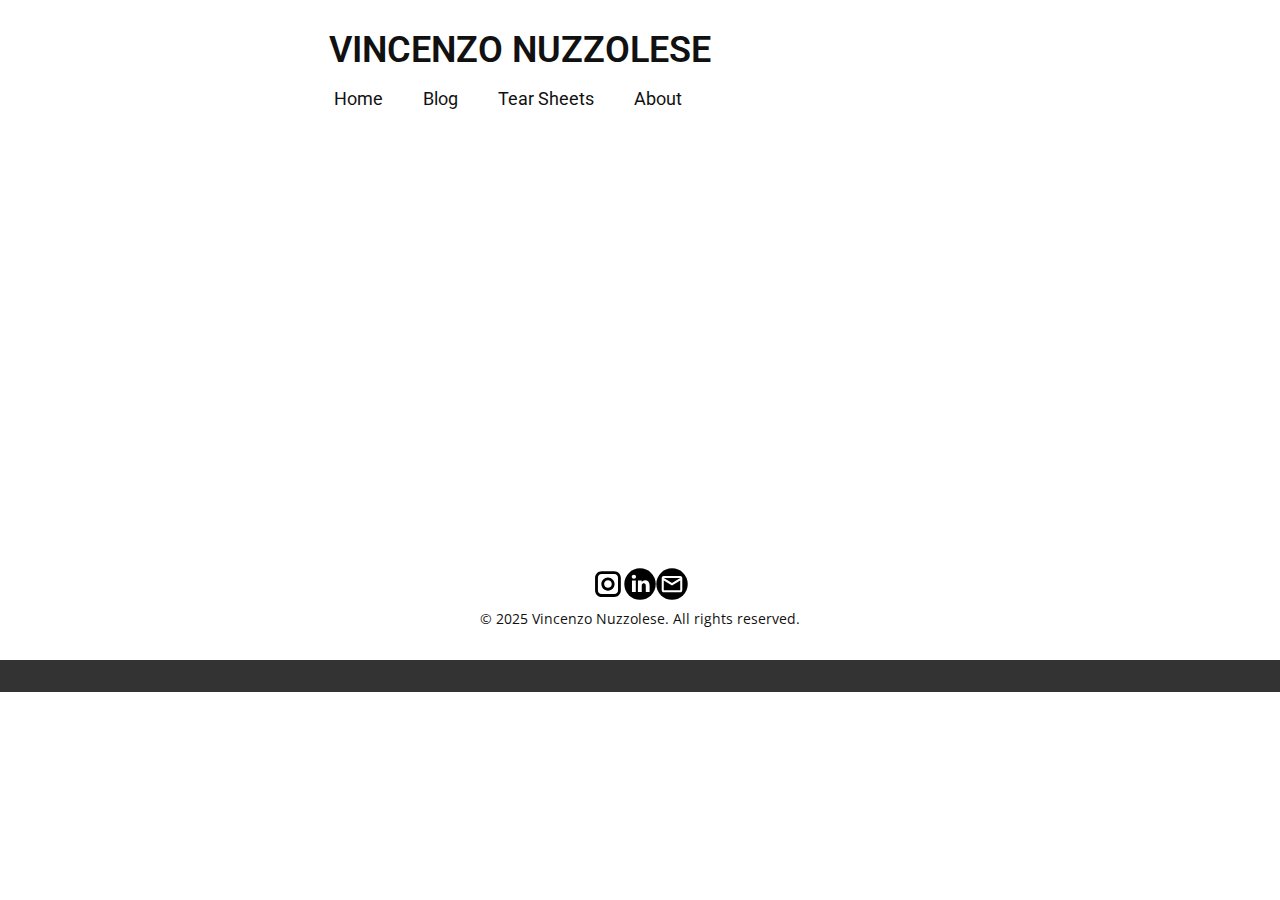
<file: Contatti.html>
<!DOCTYPE html>
<html style="font-size: 16px;" lang="it"><head>
    <meta name="viewport" content="width=device-width, initial-scale=1.0">
    <meta charset="utf-8">
    <meta name="keywords" content="">
    <meta name="description" content="">
    <title>Contatti</title>
    <link rel="stylesheet" href="nicepage.css" media="screen">
<link rel="stylesheet" href="Contatti.css" media="screen">
    <script class="u-script" type="text/javascript" src="jquery.js" defer=""></script>
    <script class="u-script" type="text/javascript" src="nicepage.js" defer=""></script>
    <meta name="generator" content="Nicepage 7.11.8, nicepage.com">
    
    
    
    <link id="u-theme-google-font" rel="stylesheet" href="https://fonts.googleapis.com/css?family=Roboto:100,100i,200,200i,300,300i,400,400i,500,500i,600,600i,700,700i,800,800i,900,900i|Open+Sans:300,300i,400,400i,500,500i,600,600i,700,700i,800,800i">
    <link id="u-header-footer-google-font" rel="stylesheet" href="https://fonts.googleapis.com/css?family=Roboto:100,100i,200,200i,300,300i,400,400i,500,500i,600,600i,700,700i,800,800i,900,900i">
    <script type="application/ld+json">{
		"@context": "http://schema.org",
		"@type": "Organization",
		"name": "",
		"sameAs": [
				"https://instagram.com/name"
		]
}</script>
    <meta name="theme-color" content="#478ac9">
    <meta property="og:title" content="Contatti">
    <meta property="og:type" content="website">
  <meta data-intl-tel-input-cdn-path="intlTelInput/"></head>
  <body data-path-to-root="./" data-include-products="false" class="u-body u-xl-mode" data-lang="it"><header class="u-clearfix u-header u-header" id="header"><div class="u-clearfix u-sheet u-valign-middle-lg u-valign-middle-md u-valign-middle-sm u-valign-middle-xs u-sheet-1">
        <p class="u-custom-font u-font-roboto u-text u-text-default u-text-1">VINCENZO NUZZOLESE </p>
        <nav class="u-menu u-menu-one-level u-offcanvas u-menu-1" role="navigation" aria-label="Menu navigation">
          <div class="menu-collapse u-custom-font u-font-roboto" style="font-size: 1.125rem; letter-spacing: 0px;">
            <a class="u-button-style u-custom-left-right-menu-spacing u-custom-padding-bottom u-custom-top-bottom-menu-spacing u-hamburger-link u-nav-link u-text-active-palette-1-base u-text-hover-palette-2-base" href="#" tabindex="-1" aria-label="Open menu" aria-controls="ef7c">
              <svg class="u-svg-link" viewBox="0 0 24 24"><use xlink:href="#menu-hamburger"></use></svg>
              <svg class="u-svg-content" version="1.1" id="menu-hamburger" viewBox="0 0 16 16" x="0px" y="0px" xmlns:xlink="http://www.w3.org/1999/xlink" xmlns="http://www.w3.org/2000/svg"><g><rect y="1" width="16" height="2"></rect><rect y="7" width="16" height="2"></rect><rect y="13" width="16" height="2"></rect>
</g></svg>
            </a>
          </div>
          <div class="u-custom-menu u-nav-container">
            <ul class="u-custom-font u-font-roboto u-nav u-unstyled u-nav-1" role="menubar"><li role="none" class="u-nav-item"><a tabindex="-1" role="menuitem" class="u-button-style u-nav-link u-text-active-palette-1-base u-text-hover-palette-2-base" aria-haspopup="true" style="padding: 10px 20px;">Home</a>
</li><li role="none" class="u-nav-item"><a role="menuitem" class="u-button-style u-nav-link u-text-active-palette-1-base u-text-hover-palette-2-base" href="blog/blog.html" style="padding: 10px 20px;">Blog</a>
</li><li role="none" class="u-nav-item"><a tabindex="-1" role="menuitem" class="u-button-style u-nav-link u-text-active-palette-1-base u-text-hover-palette-2-base" style="padding: 10px 20px;">Tear Sheets</a>
</li><li role="none" class="u-nav-item"><a tabindex="-1" role="menuitem" class="u-button-style u-nav-link u-text-active-palette-1-base u-text-hover-palette-2-base" style="padding: 10px 20px;">About</a>
</li></ul>
          </div>
          <div class="u-custom-menu u-nav-container-collapse" id="ef7c" role="region" aria-label="Menu panel">
            <div class="u-black u-container-style u-inner-container-layout u-opacity u-opacity-95 u-sidenav">
              <div class="u-inner-container-layout u-sidenav-overflow">
                <div class="u-menu-close" tabindex="-1" aria-label="Close menu"></div>
                <ul class="u-align-center u-custom-font u-font-roboto u-nav u-popupmenu-items u-unstyled u-nav-2" role="menubar"><li role="none" class="u-nav-item"><a tabindex="-1" role="menuitem" class="u-button-style u-nav-link" aria-haspopup="true">Home</a>
</li><li role="none" class="u-nav-item"><a role="menuitem" class="u-button-style u-nav-link" href="blog/blog.html">Blog</a>
</li><li role="none" class="u-nav-item"><a tabindex="-1" role="menuitem" class="u-button-style u-nav-link">Tear Sheets</a>
</li><li role="none" class="u-nav-item"><a tabindex="-1" role="menuitem" class="u-button-style u-nav-link">About</a>
</li></ul>
              </div>
            </div>
            <div class="u-black u-menu-overlay u-opacity u-opacity-70"></div>
          </div>
        </nav>
      </div></header>
    <section class="u-clearfix u-section-1" id="block-1">
      <div class="u-clearfix u-sheet u-sheet-1"></div>
    </section>
    
    
    
    <footer class="u-align-center u-clearfix u-container-align-center u-footer u-footer" id="footer"><div class="u-clearfix u-sheet u-sheet-1">
        <div class="u-social-icons u-social-icons-1">
          <a class="u-social-url" title="instagram" target="_blank" href="https://instagram.com/name"><span class="u-icon u-social-icon u-social-instagram u-text-black u-icon-1"><svg class="u-svg-link" preserveAspectRatio="xMidYMin slice" viewBox="0 0 112 112" style=""><use xlink:href="#svg-82c9"></use></svg><svg class="u-svg-content" viewBox="0 0 112 112" x="0" y="0" id="svg-82c9"><path fill="currentColor" d="M55.9,32.9c-12.8,0-23.2,10.4-23.2,23.2s10.4,23.2,23.2,23.2s23.2-10.4,23.2-23.2S68.7,32.9,55.9,32.9z
	 M55.9,69.4c-7.4,0-13.3-6-13.3-13.3c-0.1-7.4,6-13.3,13.3-13.3s13.3,6,13.3,13.3C69.3,63.5,63.3,69.4,55.9,69.4z"></path><path fill="currentColor" d="M78.2,11H33.5C21,11,10.8,21.3,10.8,33.7v44.7c0,12.6,10.2,22.8,22.7,22.8h44.7c12.6,0,22.7-10.2,22.7-22.7
	V33.7C100.8,21.1,90.6,11,78.2,11z M91,78.4c0,7.1-5.8,12.8-12.8,12.8H33.5c-7.1,0-12.8-5.8-12.8-12.8V33.7
	c0-7.1,5.8-12.8,12.8-12.8h44.7c7.1,0,12.8,5.8,12.8,12.8V78.4z"></path></svg></span>
          </a>
          <a class="u-social-url" target="_blank" data-type="LinkedIn" title="LinkedIn" href=""><span class="u-icon u-social-icon u-social-linkedin u-text-black u-icon-2"><svg class="u-svg-link" preserveAspectRatio="xMidYMin slice" viewBox="0 0 112 112" style=""><use xlink:href="#svg-58d9"></use></svg><svg class="u-svg-content" viewBox="0 0 112 112" x="0" y="0" id="svg-58d9"><circle fill="currentColor" cx="56.1" cy="56.1" r="55"></circle><path fill="#FFFFFF" d="M41.3,83.7H27.9V43.4h13.4V83.7z M34.6,37.9L34.6,37.9c-4.6,0-7.5-3.1-7.5-7c0-4,3-7,7.6-7s7.4,3,7.5,7
      C42.2,34.8,39.2,37.9,34.6,37.9z M89.6,83.7H76.2V62.2c0-5.4-1.9-9.1-6.8-9.1c-3.7,0-5.9,2.5-6.9,4.9c-0.4,0.9-0.4,2.1-0.4,3.3v22.5
      H48.7c0,0,0.2-36.5,0-40.3h13.4v5.7c1.8-2.7,5-6.7,12.1-6.7c8.8,0,15.4,5.8,15.4,18.1V83.7z"></path></svg></span>
          </a>
          <a class="u-social-url" target="_blank" data-type="Email" title="Email" href=""><span class="u-icon u-social-email u-social-icon u-text-black u-icon-3"><svg class="u-svg-link" preserveAspectRatio="xMidYMin slice" viewBox="0 0 112 112" style=""><use xlink:href="#svg-d313"></use></svg><svg class="u-svg-content" viewBox="0 0 112 112" x="0" y="0" id="svg-d313"><circle fill="currentColor" cx="56.1" cy="56.1" r="55"></circle><path id="path3864" fill="#FFFFFF" d="M27.2,28h57.6c4,0,7.2,3.2,7.2,7.2l0,0v42.7c0,3.9-3.2,7.2-7.2,7.2l0,0H27.2
	c-4,0-7.2-3.2-7.2-7.2V35.2C20,31.1,23.2,28,27.2,28 M56,52.9l28.8-17.8H27.2L56,52.9 M27.2,77.7h57.6V43.5L56,61.3L27.2,43.5V77.7z
	"></path></svg></span>
          </a>
        </div>
        <p class="u-small-text u-text u-text-variant u-text-1"> © 2025 Vincenzo Nuzzolese. All rights reserved.</p>
      </div></footer>
    <section class="u-backlink u-clearfix u-grey-80"></section>
  
</body></html>
</file>
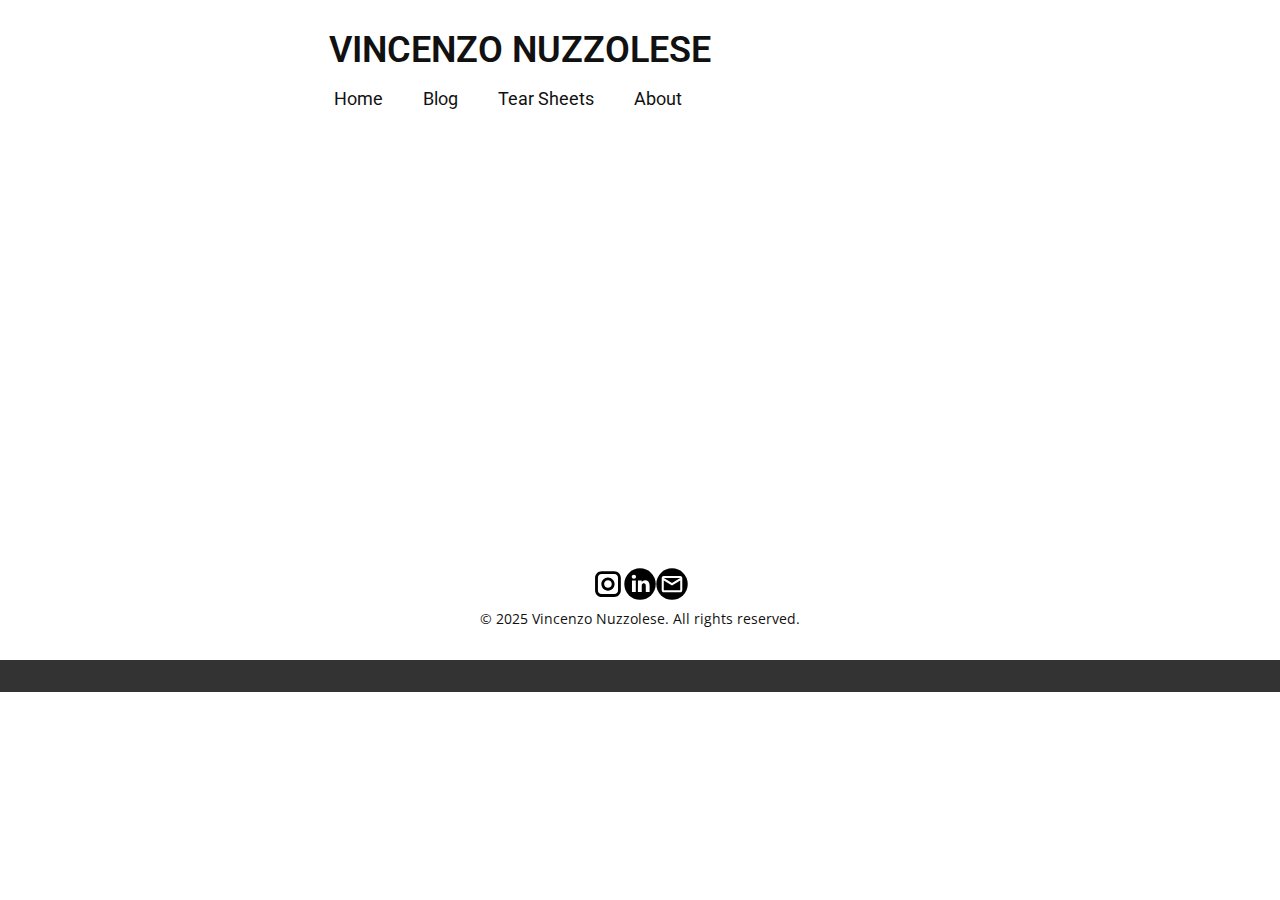
<file: Informazioni-su.html>
<!DOCTYPE html>
<html style="font-size: 16px;" lang="it"><head>
    <meta name="viewport" content="width=device-width, initial-scale=1.0">
    <meta charset="utf-8">
    <meta name="keywords" content="">
    <meta name="description" content="">
    <title>Informazioni su</title>
    <link rel="stylesheet" href="nicepage.css" media="screen">
<link rel="stylesheet" href="Informazioni-su.css" media="screen">
    <script class="u-script" type="text/javascript" src="jquery.js" defer=""></script>
    <script class="u-script" type="text/javascript" src="nicepage.js" defer=""></script>
    <meta name="generator" content="Nicepage 7.11.8, nicepage.com">
    
    
    
    <link id="u-theme-google-font" rel="stylesheet" href="https://fonts.googleapis.com/css?family=Roboto:100,100i,200,200i,300,300i,400,400i,500,500i,600,600i,700,700i,800,800i,900,900i|Open+Sans:300,300i,400,400i,500,500i,600,600i,700,700i,800,800i">
    <link id="u-header-footer-google-font" rel="stylesheet" href="https://fonts.googleapis.com/css?family=Roboto:100,100i,200,200i,300,300i,400,400i,500,500i,600,600i,700,700i,800,800i,900,900i">
    <script type="application/ld+json">{
		"@context": "http://schema.org",
		"@type": "Organization",
		"name": "",
		"sameAs": [
				"https://instagram.com/name"
		]
}</script>
    <meta name="theme-color" content="#478ac9">
    <meta property="og:title" content="Informazioni su">
    <meta property="og:type" content="website">
  <meta data-intl-tel-input-cdn-path="intlTelInput/"></head>
  <body data-path-to-root="./" data-include-products="false" class="u-body u-clearfix u-xl-mode" data-lang="it"><header class="u-clearfix u-header u-header" id="header"><div class="u-clearfix u-sheet u-valign-middle-lg u-valign-middle-md u-valign-middle-sm u-valign-middle-xs u-sheet-1">
        <p class="u-custom-font u-font-roboto u-text u-text-default u-text-1">VINCENZO NUZZOLESE </p>
        <nav class="u-menu u-menu-one-level u-offcanvas u-menu-1" role="navigation" aria-label="Menu navigation">
          <div class="menu-collapse u-custom-font u-font-roboto" style="font-size: 1.125rem; letter-spacing: 0px;">
            <a class="u-button-style u-custom-left-right-menu-spacing u-custom-padding-bottom u-custom-top-bottom-menu-spacing u-hamburger-link u-nav-link u-text-active-palette-1-base u-text-hover-palette-2-base" href="#" tabindex="-1" aria-label="Open menu" aria-controls="ef7c">
              <svg class="u-svg-link" viewBox="0 0 24 24"><use xlink:href="#menu-hamburger"></use></svg>
              <svg class="u-svg-content" version="1.1" id="menu-hamburger" viewBox="0 0 16 16" x="0px" y="0px" xmlns:xlink="http://www.w3.org/1999/xlink" xmlns="http://www.w3.org/2000/svg"><g><rect y="1" width="16" height="2"></rect><rect y="7" width="16" height="2"></rect><rect y="13" width="16" height="2"></rect>
</g></svg>
            </a>
          </div>
          <div class="u-custom-menu u-nav-container">
            <ul class="u-custom-font u-font-roboto u-nav u-unstyled u-nav-1" role="menubar"><li role="none" class="u-nav-item"><a tabindex="-1" role="menuitem" class="u-button-style u-nav-link u-text-active-palette-1-base u-text-hover-palette-2-base" aria-haspopup="true" style="padding: 10px 20px;">Home</a>
</li><li role="none" class="u-nav-item"><a role="menuitem" class="u-button-style u-nav-link u-text-active-palette-1-base u-text-hover-palette-2-base" href="blog/blog.html" style="padding: 10px 20px;">Blog</a>
</li><li role="none" class="u-nav-item"><a tabindex="-1" role="menuitem" class="u-button-style u-nav-link u-text-active-palette-1-base u-text-hover-palette-2-base" style="padding: 10px 20px;">Tear Sheets</a>
</li><li role="none" class="u-nav-item"><a tabindex="-1" role="menuitem" class="u-button-style u-nav-link u-text-active-palette-1-base u-text-hover-palette-2-base" style="padding: 10px 20px;">About</a>
</li></ul>
          </div>
          <div class="u-custom-menu u-nav-container-collapse" id="ef7c" role="region" aria-label="Menu panel">
            <div class="u-black u-container-style u-inner-container-layout u-opacity u-opacity-95 u-sidenav">
              <div class="u-inner-container-layout u-sidenav-overflow">
                <div class="u-menu-close" tabindex="-1" aria-label="Close menu"></div>
                <ul class="u-align-center u-custom-font u-font-roboto u-nav u-popupmenu-items u-unstyled u-nav-2" role="menubar"><li role="none" class="u-nav-item"><a tabindex="-1" role="menuitem" class="u-button-style u-nav-link" aria-haspopup="true">Home</a>
</li><li role="none" class="u-nav-item"><a role="menuitem" class="u-button-style u-nav-link" href="blog/blog.html">Blog</a>
</li><li role="none" class="u-nav-item"><a tabindex="-1" role="menuitem" class="u-button-style u-nav-link">Tear Sheets</a>
</li><li role="none" class="u-nav-item"><a tabindex="-1" role="menuitem" class="u-button-style u-nav-link">About</a>
</li></ul>
              </div>
            </div>
            <div class="u-black u-menu-overlay u-opacity u-opacity-70"></div>
          </div>
        </nav>
      </div></header>
    <section class="u-clearfix u-section-1" id="block-1">
      <div class="u-clearfix u-sheet u-sheet-1"></div>
    </section>
    
    
    
    <footer class="u-align-center u-clearfix u-container-align-center u-footer u-footer" id="footer"><div class="u-clearfix u-sheet u-sheet-1">
        <div class="u-social-icons u-social-icons-1">
          <a class="u-social-url" title="instagram" target="_blank" href="https://instagram.com/name"><span class="u-icon u-social-icon u-social-instagram u-text-black u-icon-1"><svg class="u-svg-link" preserveAspectRatio="xMidYMin slice" viewBox="0 0 112 112" style=""><use xlink:href="#svg-82c9"></use></svg><svg class="u-svg-content" viewBox="0 0 112 112" x="0" y="0" id="svg-82c9"><path fill="currentColor" d="M55.9,32.9c-12.8,0-23.2,10.4-23.2,23.2s10.4,23.2,23.2,23.2s23.2-10.4,23.2-23.2S68.7,32.9,55.9,32.9z
	 M55.9,69.4c-7.4,0-13.3-6-13.3-13.3c-0.1-7.4,6-13.3,13.3-13.3s13.3,6,13.3,13.3C69.3,63.5,63.3,69.4,55.9,69.4z"></path><path fill="currentColor" d="M78.2,11H33.5C21,11,10.8,21.3,10.8,33.7v44.7c0,12.6,10.2,22.8,22.7,22.8h44.7c12.6,0,22.7-10.2,22.7-22.7
	V33.7C100.8,21.1,90.6,11,78.2,11z M91,78.4c0,7.1-5.8,12.8-12.8,12.8H33.5c-7.1,0-12.8-5.8-12.8-12.8V33.7
	c0-7.1,5.8-12.8,12.8-12.8h44.7c7.1,0,12.8,5.8,12.8,12.8V78.4z"></path></svg></span>
          </a>
          <a class="u-social-url" target="_blank" data-type="LinkedIn" title="LinkedIn" href=""><span class="u-icon u-social-icon u-social-linkedin u-text-black u-icon-2"><svg class="u-svg-link" preserveAspectRatio="xMidYMin slice" viewBox="0 0 112 112" style=""><use xlink:href="#svg-58d9"></use></svg><svg class="u-svg-content" viewBox="0 0 112 112" x="0" y="0" id="svg-58d9"><circle fill="currentColor" cx="56.1" cy="56.1" r="55"></circle><path fill="#FFFFFF" d="M41.3,83.7H27.9V43.4h13.4V83.7z M34.6,37.9L34.6,37.9c-4.6,0-7.5-3.1-7.5-7c0-4,3-7,7.6-7s7.4,3,7.5,7
      C42.2,34.8,39.2,37.9,34.6,37.9z M89.6,83.7H76.2V62.2c0-5.4-1.9-9.1-6.8-9.1c-3.7,0-5.9,2.5-6.9,4.9c-0.4,0.9-0.4,2.1-0.4,3.3v22.5
      H48.7c0,0,0.2-36.5,0-40.3h13.4v5.7c1.8-2.7,5-6.7,12.1-6.7c8.8,0,15.4,5.8,15.4,18.1V83.7z"></path></svg></span>
          </a>
          <a class="u-social-url" target="_blank" data-type="Email" title="Email" href=""><span class="u-icon u-social-email u-social-icon u-text-black u-icon-3"><svg class="u-svg-link" preserveAspectRatio="xMidYMin slice" viewBox="0 0 112 112" style=""><use xlink:href="#svg-d313"></use></svg><svg class="u-svg-content" viewBox="0 0 112 112" x="0" y="0" id="svg-d313"><circle fill="currentColor" cx="56.1" cy="56.1" r="55"></circle><path id="path3864" fill="#FFFFFF" d="M27.2,28h57.6c4,0,7.2,3.2,7.2,7.2l0,0v42.7c0,3.9-3.2,7.2-7.2,7.2l0,0H27.2
	c-4,0-7.2-3.2-7.2-7.2V35.2C20,31.1,23.2,28,27.2,28 M56,52.9l28.8-17.8H27.2L56,52.9 M27.2,77.7h57.6V43.5L56,61.3L27.2,43.5V77.7z
	"></path></svg></span>
          </a>
        </div>
        <p class="u-small-text u-text u-text-variant u-text-1"> © 2025 Vincenzo Nuzzolese. All rights reserved.</p>
      </div></footer>
    <section class="u-backlink u-clearfix u-grey-80"></section>
  
</body></html>
</file>
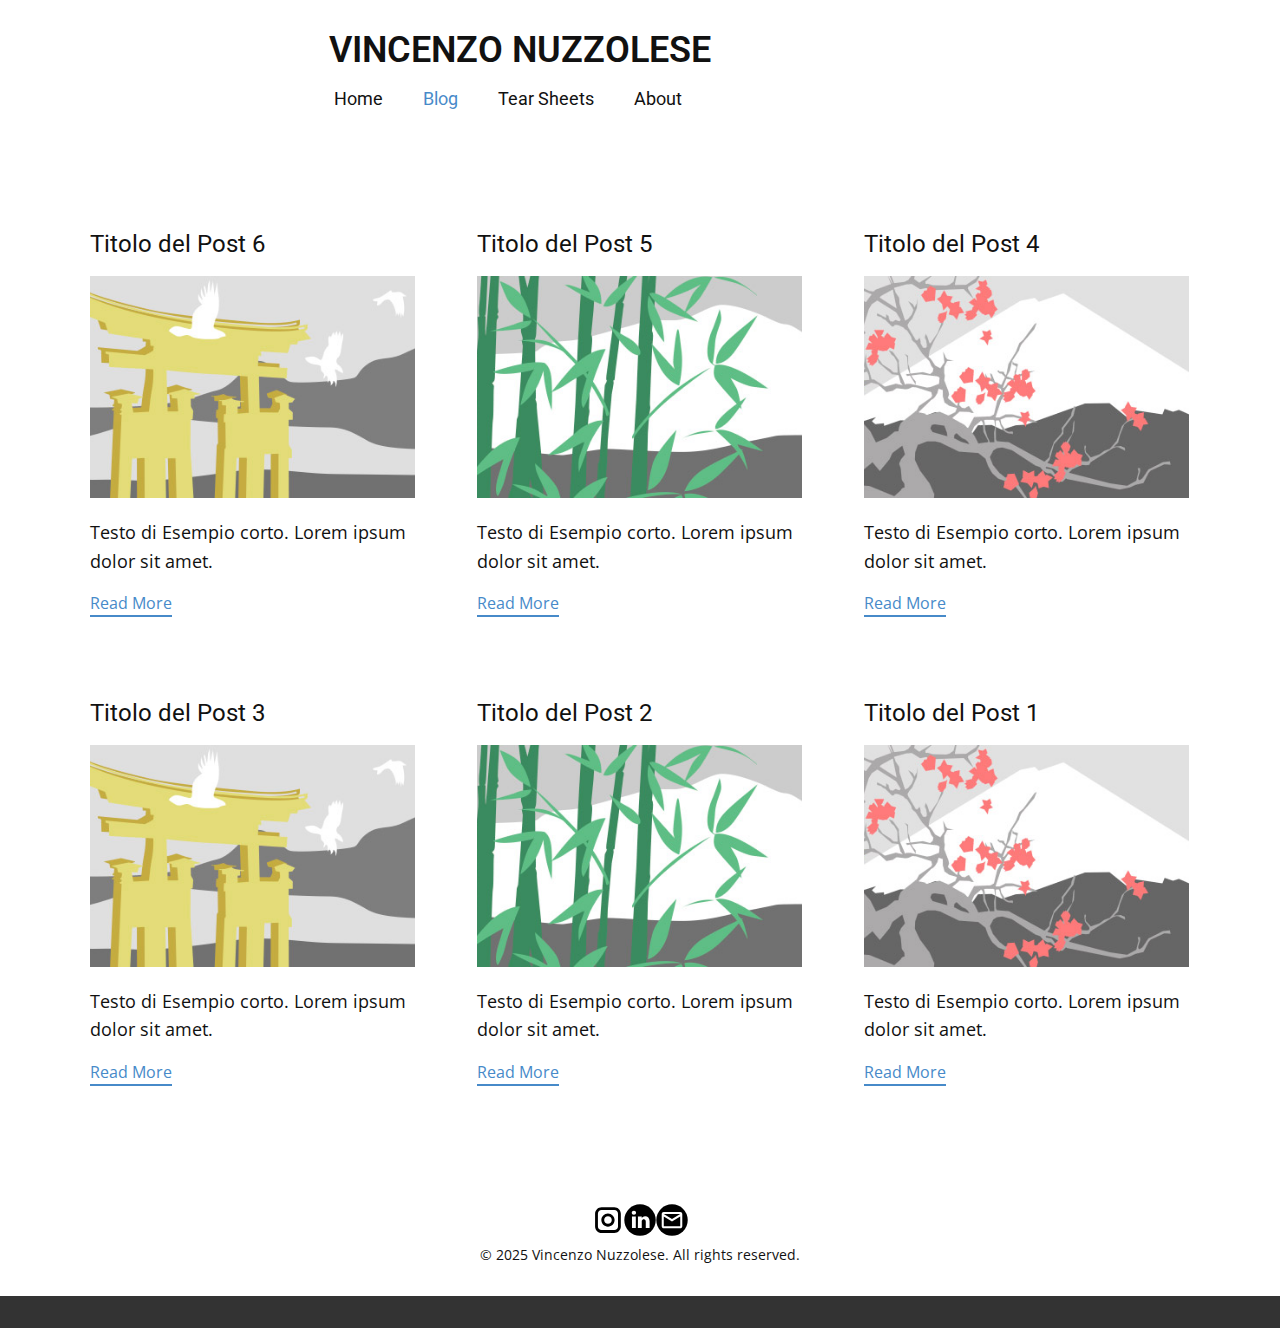
<file: blog/blog.html>
<!DOCTYPE html>
<html style="font-size: 16px;" lang="it"><head>
    <meta name="viewport" content="width=device-width, initial-scale=1.0">
    <meta charset="utf-8">
    <meta name="keywords" content="">
    <meta name="description" content="">
    <title>Blog</title>
    <link rel="stylesheet" href="../nicepage.css" media="screen">
<link rel="stylesheet" href="../Blog-Template.css" media="screen">
    <script class="u-script" type="text/javascript" src="../jquery.js" defer=""></script>
    <script class="u-script" type="text/javascript" src="../nicepage.js" defer=""></script>
    <meta name="generator" content="Nicepage 7.11.8, nicepage.com">
    
    
    
    <link id="u-theme-google-font" rel="stylesheet" href="https://fonts.googleapis.com/css?family=Roboto:100,100i,200,200i,300,300i,400,400i,500,500i,600,600i,700,700i,800,800i,900,900i|Open+Sans:300,300i,400,400i,500,500i,600,600i,700,700i,800,800i">
    <link id="u-header-footer-google-font" rel="stylesheet" href="https://fonts.googleapis.com/css?family=Roboto:100,100i,200,200i,300,300i,400,400i,500,500i,600,600i,700,700i,800,800i,900,900i">
    <script type="application/ld+json">{
		"@context": "http://schema.org",
		"@type": "Organization",
		"name": "",
		"sameAs": [
				"https://instagram.com/name"
		]
}</script>
    <meta name="theme-color" content="#478ac9">
  <meta data-intl-tel-input-cdn-path="intlTelInput/"></head>
  <body data-path-to-root="../" data-include-products="false" class="u-body u-xl-mode" data-lang="it"><header class="u-clearfix u-header u-header" id="header"><div class="u-clearfix u-sheet u-valign-middle-lg u-valign-middle-md u-valign-middle-sm u-valign-middle-xs u-sheet-1">
        <p class="u-custom-font u-font-roboto u-text u-text-default u-text-1">VINCENZO NUZZOLESE </p>
        <nav class="u-menu u-menu-one-level u-offcanvas u-menu-1" role="navigation" aria-label="Menu navigation">
          <div class="menu-collapse u-custom-font u-font-roboto" style="font-size: 1.125rem; letter-spacing: 0px;">
            <a class="u-button-style u-custom-left-right-menu-spacing u-custom-padding-bottom u-custom-top-bottom-menu-spacing u-hamburger-link u-nav-link u-text-active-palette-1-base u-text-hover-palette-2-base" href="#" tabindex="-1" aria-label="Open menu" aria-controls="ef7c">
              <svg class="u-svg-link" viewBox="0 0 24 24"><use xlink:href="#menu-hamburger"></use></svg>
              <svg class="u-svg-content" version="1.1" id="menu-hamburger" viewBox="0 0 16 16" x="0px" y="0px" xmlns:xlink="http://www.w3.org/1999/xlink" xmlns="http://www.w3.org/2000/svg"><g><rect y="1" width="16" height="2"></rect><rect y="7" width="16" height="2"></rect><rect y="13" width="16" height="2"></rect>
</g></svg>
            </a>
          </div>
          <div class="u-custom-menu u-nav-container">
            <ul class="u-custom-font u-font-roboto u-nav u-unstyled u-nav-1" role="menubar"><li role="none" class="u-nav-item"><a tabindex="-1" role="menuitem" class="u-button-style u-nav-link u-text-active-palette-1-base u-text-hover-palette-2-base" aria-haspopup="true" style="padding: 10px 20px;">Home</a>
</li><li role="none" class="u-nav-item"><a role="menuitem" class="u-button-style u-nav-link u-text-active-palette-1-base u-text-hover-palette-2-base" href="../blog/blog.html" style="padding: 10px 20px;">Blog</a>
</li><li role="none" class="u-nav-item"><a tabindex="-1" role="menuitem" class="u-button-style u-nav-link u-text-active-palette-1-base u-text-hover-palette-2-base" style="padding: 10px 20px;">Tear Sheets</a>
</li><li role="none" class="u-nav-item"><a tabindex="-1" role="menuitem" class="u-button-style u-nav-link u-text-active-palette-1-base u-text-hover-palette-2-base" style="padding: 10px 20px;">About</a>
</li></ul>
          </div>
          <div class="u-custom-menu u-nav-container-collapse" id="ef7c" role="region" aria-label="Menu panel">
            <div class="u-black u-container-style u-inner-container-layout u-opacity u-opacity-95 u-sidenav">
              <div class="u-inner-container-layout u-sidenav-overflow">
                <div class="u-menu-close" tabindex="-1" aria-label="Close menu"></div>
                <ul class="u-align-center u-custom-font u-font-roboto u-nav u-popupmenu-items u-unstyled u-nav-2" role="menubar"><li role="none" class="u-nav-item"><a tabindex="-1" role="menuitem" class="u-button-style u-nav-link" aria-haspopup="true">Home</a>
</li><li role="none" class="u-nav-item"><a role="menuitem" class="u-button-style u-nav-link" href="../blog/blog.html">Blog</a>
</li><li role="none" class="u-nav-item"><a tabindex="-1" role="menuitem" class="u-button-style u-nav-link">Tear Sheets</a>
</li><li role="none" class="u-nav-item"><a tabindex="-1" role="menuitem" class="u-button-style u-nav-link">About</a>
</li></ul>
              </div>
            </div>
            <div class="u-black u-menu-overlay u-opacity u-opacity-70"></div>
          </div>
        </nav>
      </div></header>
    <section class="u-clearfix u-section-1" id="block-1">
      <div class="u-clearfix u-sheet u-valign-middle u-sheet-1"><!--blog--><!--blog_options_json--><!--{"type":"Recent","source":"","tags":"","count":""}--><!--/blog_options_json-->
        <div class="u-blog u-expanded-width u-repeater u-repeater-1" data-blog-id="blog-1"><!--blog_post-->
          <div class="u-blog-post u-container-style u-repeater-item u-white u-repeater-item-1">
            <div class="u-container-layout u-similar-container u-valign-top u-container-layout-1"><!--blog_post_header-->
              <h4 class="u-blog-control u-text u-text-1">
                <a class="u-post-header-link" href="../blog/post-5.html">Titolo del Post 6</a>
              </h4><!--/blog_post_header--><!--blog_post_image-->
              <img alt="" class="u-blog-control u-expanded-width u-image u-image-default u-image-1" src="../images/8ad73f3c.jpeg" data-href="../blog/post-5.html"><!--/blog_post_image--><!--blog_post_content-->
              <div class="u-blog-control u-post-content u-text u-text-2 fr-view">Testo di Esempio corto. Lorem ipsum dolor sit amet.</div><!--/blog_post_content--><!--blog_post_readmore-->
              <a href="../blog/post-5.html" class="u-blog-control u-border-2 u-border-palette-1-base u-btn u-btn-rectangle u-button-style u-none u-btn-1"><!--blog_post_readmore_content--><!--options_json--><!--{"content":"Read More","defaultValue":"Leggi Tutto"}--><!--/options_json-->Read More<!--/blog_post_readmore_content--></a><!--/blog_post_readmore-->
            </div>
          </div><div class="u-blog-post u-container-style u-repeater-item u-video-cover u-white">
            <div class="u-container-layout u-similar-container u-valign-top u-container-layout-2"><!--blog_post_header-->
              <h4 class="u-blog-control u-text u-text-3">
                <a class="u-post-header-link" href="../blog/post-4.html">Titolo del Post 5</a>
              </h4><!--/blog_post_header--><!--blog_post_image-->
              <img alt="" class="u-blog-control u-expanded-width u-image u-image-default u-image-2" src="../images/68f64b9d.jpeg" data-href="../blog/post-4.html"><!--/blog_post_image--><!--blog_post_content-->
              <div class="u-blog-control u-post-content u-text u-text-4 fr-view">Testo di Esempio corto. Lorem ipsum dolor sit amet.</div><!--/blog_post_content--><!--blog_post_readmore-->
              <a href="../blog/post-4.html" class="u-blog-control u-border-2 u-border-palette-1-base u-btn u-btn-rectangle u-button-style u-none u-btn-2"><!--blog_post_readmore_content--><!--options_json--><!--{"content":"Read More","defaultValue":"Leggi Tutto"}--><!--/options_json-->Read More<!--/blog_post_readmore_content--></a><!--/blog_post_readmore-->
            </div>
          </div><div class="u-blog-post u-container-style u-repeater-item u-video-cover u-white">
            <div class="u-container-layout u-similar-container u-valign-top u-container-layout-3"><!--blog_post_header-->
              <h4 class="u-blog-control u-text u-text-5">
                <a class="u-post-header-link" href="../blog/post-3.html">Titolo del Post 4</a>
              </h4><!--/blog_post_header--><!--blog_post_image-->
              <img alt="" class="u-blog-control u-expanded-width u-image u-image-default u-image-3" src="../images/0fd3416c.jpeg" data-href="../blog/post-3.html"><!--/blog_post_image--><!--blog_post_content-->
              <div class="u-blog-control u-post-content u-text u-text-6 fr-view">Testo di Esempio corto. Lorem ipsum dolor sit amet.</div><!--/blog_post_content--><!--blog_post_readmore-->
              <a href="../blog/post-3.html" class="u-blog-control u-border-2 u-border-palette-1-base u-btn u-btn-rectangle u-button-style u-none u-btn-3"><!--blog_post_readmore_content--><!--options_json--><!--{"content":"Read More","defaultValue":"Leggi Tutto"}--><!--/options_json-->Read More<!--/blog_post_readmore_content--></a><!--/blog_post_readmore-->
            </div>
          </div><div class="u-blog-post u-container-style u-repeater-item u-white u-repeater-item-1">
            <div class="u-container-layout u-similar-container u-valign-top u-container-layout-1"><!--blog_post_header-->
              <h4 class="u-blog-control u-text u-text-1">
                <a class="u-post-header-link" href="../blog/post-2.html">Titolo del Post 3</a>
              </h4><!--/blog_post_header--><!--blog_post_image-->
              <img alt="" class="u-blog-control u-expanded-width u-image u-image-default u-image-1" src="../images/8ad73f3c.jpeg" data-href="../blog/post-2.html"><!--/blog_post_image--><!--blog_post_content-->
              <div class="u-blog-control u-post-content u-text u-text-2 fr-view">Testo di Esempio corto. Lorem ipsum dolor sit amet.</div><!--/blog_post_content--><!--blog_post_readmore-->
              <a href="../blog/post-2.html" class="u-blog-control u-border-2 u-border-palette-1-base u-btn u-btn-rectangle u-button-style u-none u-btn-1"><!--blog_post_readmore_content--><!--options_json--><!--{"content":"Read More","defaultValue":"Leggi Tutto"}--><!--/options_json-->Read More<!--/blog_post_readmore_content--></a><!--/blog_post_readmore-->
            </div>
          </div><div class="u-blog-post u-container-style u-repeater-item u-video-cover u-white">
            <div class="u-container-layout u-similar-container u-valign-top u-container-layout-2"><!--blog_post_header-->
              <h4 class="u-blog-control u-text u-text-3">
                <a class="u-post-header-link" href="../blog/post-1.html">Titolo del Post 2</a>
              </h4><!--/blog_post_header--><!--blog_post_image-->
              <img alt="" class="u-blog-control u-expanded-width u-image u-image-default u-image-2" src="../images/68f64b9d.jpeg" data-href="../blog/post-1.html"><!--/blog_post_image--><!--blog_post_content-->
              <div class="u-blog-control u-post-content u-text u-text-4 fr-view">Testo di Esempio corto. Lorem ipsum dolor sit amet.</div><!--/blog_post_content--><!--blog_post_readmore-->
              <a href="../blog/post-1.html" class="u-blog-control u-border-2 u-border-palette-1-base u-btn u-btn-rectangle u-button-style u-none u-btn-2"><!--blog_post_readmore_content--><!--options_json--><!--{"content":"Read More","defaultValue":"Leggi Tutto"}--><!--/options_json-->Read More<!--/blog_post_readmore_content--></a><!--/blog_post_readmore-->
            </div>
          </div><div class="u-blog-post u-container-style u-repeater-item u-video-cover u-white">
            <div class="u-container-layout u-similar-container u-valign-top u-container-layout-3"><!--blog_post_header-->
              <h4 class="u-blog-control u-text u-text-5">
                <a class="u-post-header-link" href="../blog/post.html">Titolo del Post 1</a>
              </h4><!--/blog_post_header--><!--blog_post_image-->
              <img alt="" class="u-blog-control u-expanded-width u-image u-image-default u-image-3" src="../images/0fd3416c.jpeg" data-href="../blog/post.html"><!--/blog_post_image--><!--blog_post_content-->
              <div class="u-blog-control u-post-content u-text u-text-6 fr-view">Testo di Esempio corto. Lorem ipsum dolor sit amet.</div><!--/blog_post_content--><!--blog_post_readmore-->
              <a href="../blog/post.html" class="u-blog-control u-border-2 u-border-palette-1-base u-btn u-btn-rectangle u-button-style u-none u-btn-3"><!--blog_post_readmore_content--><!--options_json--><!--{"content":"Read More","defaultValue":"Leggi Tutto"}--><!--/options_json-->Read More<!--/blog_post_readmore_content--></a><!--/blog_post_readmore-->
            </div>
          </div><!--/blog_post--><!--blog_post-->
          <!--/blog_post--><!--blog_post-->
          <!--/blog_post-->
        </div><!--/blog-->
      </div>
    </section>
    
    
    
    <footer class="u-align-center u-clearfix u-container-align-center u-footer u-footer" id="footer"><div class="u-clearfix u-sheet u-sheet-1">
        <div class="u-social-icons u-social-icons-1">
          <a class="u-social-url" title="instagram" target="_blank" href="https://instagram.com/name"><span class="u-icon u-social-icon u-social-instagram u-text-black u-icon-1"><svg class="u-svg-link" preserveAspectRatio="xMidYMin slice" viewBox="0 0 112 112" style=""><use xlink:href="#svg-82c9"></use></svg><svg class="u-svg-content" viewBox="0 0 112 112" x="0" y="0" id="svg-82c9"><path fill="currentColor" d="M55.9,32.9c-12.8,0-23.2,10.4-23.2,23.2s10.4,23.2,23.2,23.2s23.2-10.4,23.2-23.2S68.7,32.9,55.9,32.9z
	 M55.9,69.4c-7.4,0-13.3-6-13.3-13.3c-0.1-7.4,6-13.3,13.3-13.3s13.3,6,13.3,13.3C69.3,63.5,63.3,69.4,55.9,69.4z"></path><path fill="currentColor" d="M78.2,11H33.5C21,11,10.8,21.3,10.8,33.7v44.7c0,12.6,10.2,22.8,22.7,22.8h44.7c12.6,0,22.7-10.2,22.7-22.7
	V33.7C100.8,21.1,90.6,11,78.2,11z M91,78.4c0,7.1-5.8,12.8-12.8,12.8H33.5c-7.1,0-12.8-5.8-12.8-12.8V33.7
	c0-7.1,5.8-12.8,12.8-12.8h44.7c7.1,0,12.8,5.8,12.8,12.8V78.4z"></path></svg></span>
          </a>
          <a class="u-social-url" target="_blank" data-type="LinkedIn" title="LinkedIn" href=""><span class="u-icon u-social-icon u-social-linkedin u-text-black u-icon-2"><svg class="u-svg-link" preserveAspectRatio="xMidYMin slice" viewBox="0 0 112 112" style=""><use xlink:href="#svg-58d9"></use></svg><svg class="u-svg-content" viewBox="0 0 112 112" x="0" y="0" id="svg-58d9"><circle fill="currentColor" cx="56.1" cy="56.1" r="55"></circle><path fill="#FFFFFF" d="M41.3,83.7H27.9V43.4h13.4V83.7z M34.6,37.9L34.6,37.9c-4.6,0-7.5-3.1-7.5-7c0-4,3-7,7.6-7s7.4,3,7.5,7
      C42.2,34.8,39.2,37.9,34.6,37.9z M89.6,83.7H76.2V62.2c0-5.4-1.9-9.1-6.8-9.1c-3.7,0-5.9,2.5-6.9,4.9c-0.4,0.9-0.4,2.1-0.4,3.3v22.5
      H48.7c0,0,0.2-36.5,0-40.3h13.4v5.7c1.8-2.7,5-6.7,12.1-6.7c8.8,0,15.4,5.8,15.4,18.1V83.7z"></path></svg></span>
          </a>
          <a class="u-social-url" target="_blank" data-type="Email" title="Email" href=""><span class="u-icon u-social-email u-social-icon u-text-black u-icon-3"><svg class="u-svg-link" preserveAspectRatio="xMidYMin slice" viewBox="0 0 112 112" style=""><use xlink:href="#svg-d313"></use></svg><svg class="u-svg-content" viewBox="0 0 112 112" x="0" y="0" id="svg-d313"><circle fill="currentColor" cx="56.1" cy="56.1" r="55"></circle><path id="path3864" fill="#FFFFFF" d="M27.2,28h57.6c4,0,7.2,3.2,7.2,7.2l0,0v42.7c0,3.9-3.2,7.2-7.2,7.2l0,0H27.2
	c-4,0-7.2-3.2-7.2-7.2V35.2C20,31.1,23.2,28,27.2,28 M56,52.9l28.8-17.8H27.2L56,52.9 M27.2,77.7h57.6V43.5L56,61.3L27.2,43.5V77.7z
	"></path></svg></span>
          </a>
        </div>
        <p class="u-small-text u-text u-text-variant u-text-1"> © 2025 Vincenzo Nuzzolese. All rights reserved.</p>
      </div></footer>
    <section class="u-backlink u-clearfix u-grey-80"></section>
  
</body></html>
</file>
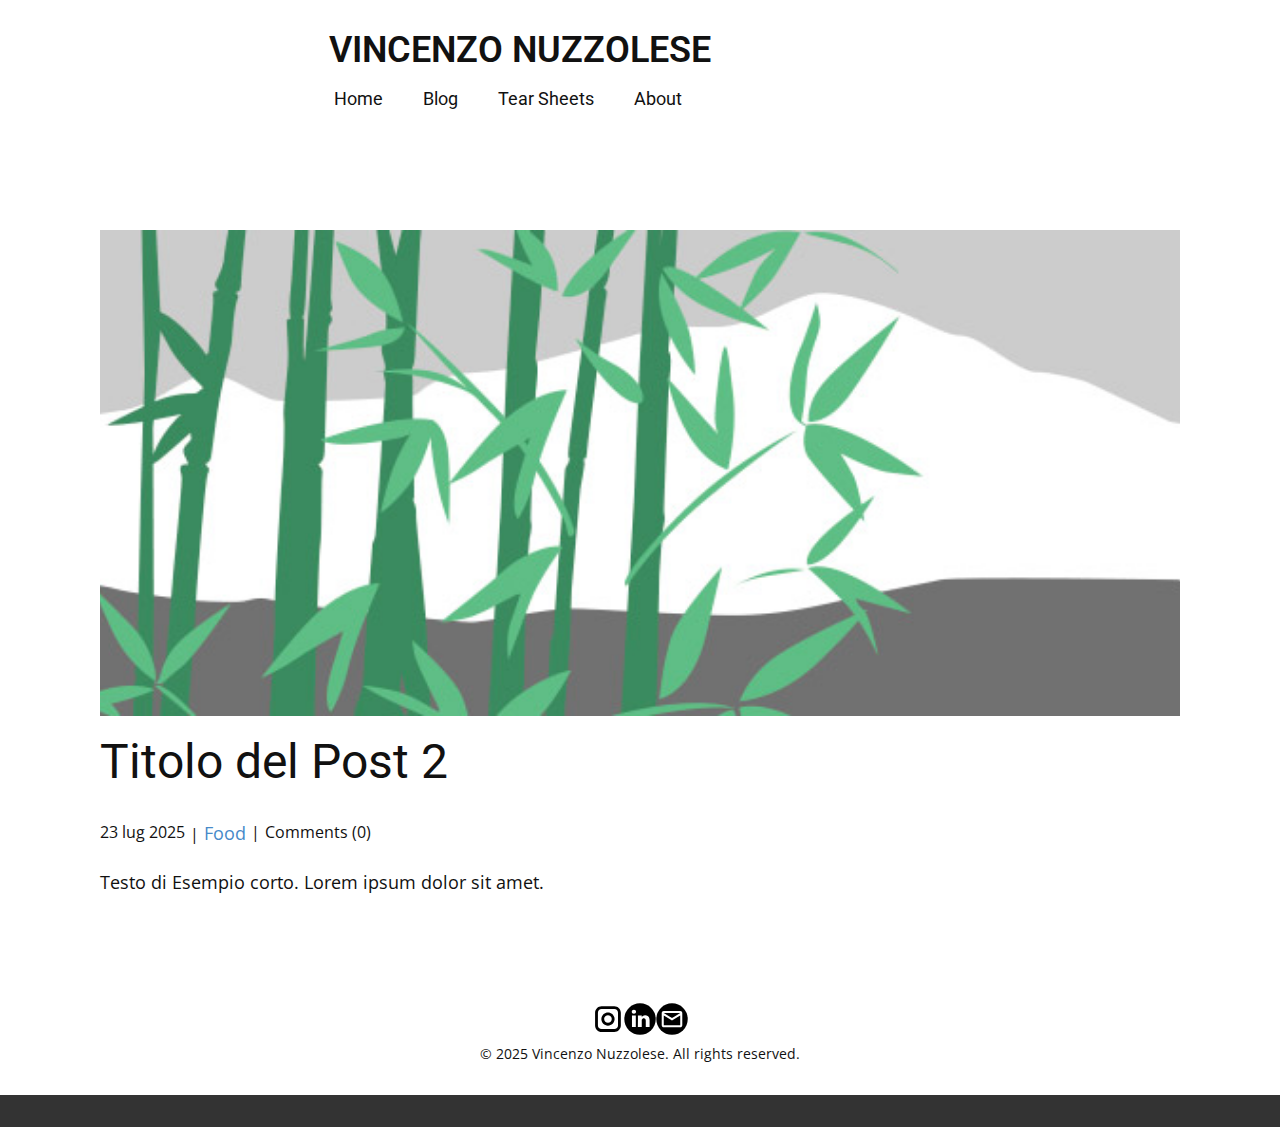
<file: blog/post-1.html>
<!DOCTYPE html>
<html style="font-size: 16px;" lang="it"><head>
    <meta name="viewport" content="width=device-width, initial-scale=1.0">
    <meta charset="utf-8">
    <meta name="keywords" content="Titolo del Post 1">
    <meta name="description" content="">
    <title>Titolo del Post 2</title>
    <link rel="stylesheet" href="../nicepage.css" media="screen">
<link rel="stylesheet" href="../Post-Template.css" media="screen">
    <script class="u-script" type="text/javascript" src="../jquery.js" defer=""></script>
    <script class="u-script" type="text/javascript" src="../nicepage.js" defer=""></script>
    <meta name="generator" content="Nicepage 7.11.8, nicepage.com">
    
    
    
    <link id="u-theme-google-font" rel="stylesheet" href="https://fonts.googleapis.com/css?family=Roboto:100,100i,200,200i,300,300i,400,400i,500,500i,600,600i,700,700i,800,800i,900,900i|Open+Sans:300,300i,400,400i,500,500i,600,600i,700,700i,800,800i">
    <link id="u-header-footer-google-font" rel="stylesheet" href="https://fonts.googleapis.com/css?family=Roboto:100,100i,200,200i,300,300i,400,400i,500,500i,600,600i,700,700i,800,800i,900,900i">
    <script type="application/ld+json">{
		"@context": "http://schema.org",
		"@type": "Organization",
		"name": "",
		"sameAs": [
				"https://instagram.com/name"
		]
}</script>
    <meta name="theme-color" content="#478ac9">
  <meta data-intl-tel-input-cdn-path="intlTelInput/"></head>
  <body data-path-to-root="./" data-include-products="false" class="u-body u-xl-mode" data-lang="it"><header class="u-clearfix u-header u-header" id="header"><div class="u-clearfix u-sheet u-valign-middle-lg u-valign-middle-md u-valign-middle-sm u-valign-middle-xs u-sheet-1">
        <p class="u-custom-font u-font-roboto u-text u-text-default u-text-1">VINCENZO NUZZOLESE </p>
        <nav class="u-menu u-menu-one-level u-offcanvas u-menu-1" role="navigation" aria-label="Menu navigation">
          <div class="menu-collapse u-custom-font u-font-roboto" style="font-size: 1.125rem; letter-spacing: 0px;">
            <a class="u-button-style u-custom-left-right-menu-spacing u-custom-padding-bottom u-custom-top-bottom-menu-spacing u-hamburger-link u-nav-link u-text-active-palette-1-base u-text-hover-palette-2-base" href="#" tabindex="-1" aria-label="Open menu" aria-controls="ef7c">
              <svg class="u-svg-link" viewBox="0 0 24 24"><use xlink:href="#menu-hamburger"></use></svg>
              <svg class="u-svg-content" version="1.1" id="menu-hamburger" viewBox="0 0 16 16" x="0px" y="0px" xmlns:xlink="http://www.w3.org/1999/xlink" xmlns="http://www.w3.org/2000/svg"><g><rect y="1" width="16" height="2"></rect><rect y="7" width="16" height="2"></rect><rect y="13" width="16" height="2"></rect>
</g></svg>
            </a>
          </div>
          <div class="u-custom-menu u-nav-container">
            <ul class="u-custom-font u-font-roboto u-nav u-unstyled u-nav-1" role="menubar"><li role="none" class="u-nav-item"><a tabindex="-1" role="menuitem" class="u-button-style u-nav-link u-text-active-palette-1-base u-text-hover-palette-2-base" aria-haspopup="true" style="padding: 10px 20px;">Home</a>
</li><li role="none" class="u-nav-item"><a role="menuitem" class="u-button-style u-nav-link u-text-active-palette-1-base u-text-hover-palette-2-base" href="../blog/blog.html" style="padding: 10px 20px;">Blog</a>
</li><li role="none" class="u-nav-item"><a tabindex="-1" role="menuitem" class="u-button-style u-nav-link u-text-active-palette-1-base u-text-hover-palette-2-base" style="padding: 10px 20px;">Tear Sheets</a>
</li><li role="none" class="u-nav-item"><a tabindex="-1" role="menuitem" class="u-button-style u-nav-link u-text-active-palette-1-base u-text-hover-palette-2-base" style="padding: 10px 20px;">About</a>
</li></ul>
          </div>
          <div class="u-custom-menu u-nav-container-collapse" id="ef7c" role="region" aria-label="Menu panel">
            <div class="u-black u-container-style u-inner-container-layout u-opacity u-opacity-95 u-sidenav">
              <div class="u-inner-container-layout u-sidenav-overflow">
                <div class="u-menu-close" tabindex="-1" aria-label="Close menu"></div>
                <ul class="u-align-center u-custom-font u-font-roboto u-nav u-popupmenu-items u-unstyled u-nav-2" role="menubar"><li role="none" class="u-nav-item"><a tabindex="-1" role="menuitem" class="u-button-style u-nav-link" aria-haspopup="true">Home</a>
</li><li role="none" class="u-nav-item"><a role="menuitem" class="u-button-style u-nav-link" href="../blog/blog.html">Blog</a>
</li><li role="none" class="u-nav-item"><a tabindex="-1" role="menuitem" class="u-button-style u-nav-link">Tear Sheets</a>
</li><li role="none" class="u-nav-item"><a tabindex="-1" role="menuitem" class="u-button-style u-nav-link">About</a>
</li></ul>
              </div>
            </div>
            <div class="u-black u-menu-overlay u-opacity u-opacity-70"></div>
          </div>
        </nav>
      </div></header>
    <section class="u-align-center u-clearfix u-section-1" id="block-1">
      <div class="u-clearfix u-sheet u-valign-middle-md u-valign-middle-sm u-valign-middle-xs u-sheet-1"><!--post_details--><!--post_details_options_json--><!--{"source":""}--><!--/post_details_options_json--><!--blog_post-->
        <div class="u-container-style u-expanded-width u-post-details u-post-details-1">
          <div class="u-container-layout u-valign-middle u-container-layout-1"><!--blog_post_image-->
            <img alt="" class="u-blog-control u-expanded-width u-image u-image-default u-image-1" src="../images/68f64b9d.jpeg"><!--/blog_post_image--><!--blog_post_header-->
            <h2 class="u-blog-control u-text u-text-1">Titolo del Post 2</h2><!--/blog_post_header--><!--blog_post_metadata-->
            <div class="u-blog-control u-metadata u-metadata-1"><!--blog_post_metadata_date--><span class="u-meta-date u-meta-icon">23 lug 2025</span><!--/blog_post_metadata_date--><!--blog_post_metadata_category--><span class="u-meta-category u-meta-icon"><a href="/blog/blog.html#/blog-1///1">Food</a></span><!--/blog_post_metadata_category--><!--blog_post_metadata_comments--><span class="u-meta-comments u-meta-icon"><!--blog_post_metadata_comments_content-->Comments (0)<!--/blog_post_metadata_comments_content--></span><!--/blog_post_metadata_comments-->
            </div><!--/blog_post_metadata--><!--blog_post_content-->
            <div class="u-align-justify u-blog-control u-post-content u-text u-text-2 fr-view">
  <p>Testo di Esempio corto. Lorem ipsum dolor sit amet.</p>
  </div><!--/blog_post_content-->
          </div>
        </div><!--/blog_post--><!--/post_details-->
      </div>
    </section>
    
    
    
    <footer class="u-align-center u-clearfix u-container-align-center u-footer u-footer" id="footer"><div class="u-clearfix u-sheet u-sheet-1">
        <div class="u-social-icons u-social-icons-1">
          <a class="u-social-url" title="instagram" target="_blank" href="https://instagram.com/name"><span class="u-icon u-social-icon u-social-instagram u-text-black u-icon-1"><svg class="u-svg-link" preserveAspectRatio="xMidYMin slice" viewBox="0 0 112 112" style=""><use xlink:href="#svg-82c9"></use></svg><svg class="u-svg-content" viewBox="0 0 112 112" x="0" y="0" id="svg-82c9"><path fill="currentColor" d="M55.9,32.9c-12.8,0-23.2,10.4-23.2,23.2s10.4,23.2,23.2,23.2s23.2-10.4,23.2-23.2S68.7,32.9,55.9,32.9z
	 M55.9,69.4c-7.4,0-13.3-6-13.3-13.3c-0.1-7.4,6-13.3,13.3-13.3s13.3,6,13.3,13.3C69.3,63.5,63.3,69.4,55.9,69.4z"></path><path fill="currentColor" d="M78.2,11H33.5C21,11,10.8,21.3,10.8,33.7v44.7c0,12.6,10.2,22.8,22.7,22.8h44.7c12.6,0,22.7-10.2,22.7-22.7
	V33.7C100.8,21.1,90.6,11,78.2,11z M91,78.4c0,7.1-5.8,12.8-12.8,12.8H33.5c-7.1,0-12.8-5.8-12.8-12.8V33.7
	c0-7.1,5.8-12.8,12.8-12.8h44.7c7.1,0,12.8,5.8,12.8,12.8V78.4z"></path></svg></span>
          </a>
          <a class="u-social-url" target="_blank" data-type="LinkedIn" title="LinkedIn" href=""><span class="u-icon u-social-icon u-social-linkedin u-text-black u-icon-2"><svg class="u-svg-link" preserveAspectRatio="xMidYMin slice" viewBox="0 0 112 112" style=""><use xlink:href="#svg-58d9"></use></svg><svg class="u-svg-content" viewBox="0 0 112 112" x="0" y="0" id="svg-58d9"><circle fill="currentColor" cx="56.1" cy="56.1" r="55"></circle><path fill="#FFFFFF" d="M41.3,83.7H27.9V43.4h13.4V83.7z M34.6,37.9L34.6,37.9c-4.6,0-7.5-3.1-7.5-7c0-4,3-7,7.6-7s7.4,3,7.5,7
      C42.2,34.8,39.2,37.9,34.6,37.9z M89.6,83.7H76.2V62.2c0-5.4-1.9-9.1-6.8-9.1c-3.7,0-5.9,2.5-6.9,4.9c-0.4,0.9-0.4,2.1-0.4,3.3v22.5
      H48.7c0,0,0.2-36.5,0-40.3h13.4v5.7c1.8-2.7,5-6.7,12.1-6.7c8.8,0,15.4,5.8,15.4,18.1V83.7z"></path></svg></span>
          </a>
          <a class="u-social-url" target="_blank" data-type="Email" title="Email" href=""><span class="u-icon u-social-email u-social-icon u-text-black u-icon-3"><svg class="u-svg-link" preserveAspectRatio="xMidYMin slice" viewBox="0 0 112 112" style=""><use xlink:href="#svg-d313"></use></svg><svg class="u-svg-content" viewBox="0 0 112 112" x="0" y="0" id="svg-d313"><circle fill="currentColor" cx="56.1" cy="56.1" r="55"></circle><path id="path3864" fill="#FFFFFF" d="M27.2,28h57.6c4,0,7.2,3.2,7.2,7.2l0,0v42.7c0,3.9-3.2,7.2-7.2,7.2l0,0H27.2
	c-4,0-7.2-3.2-7.2-7.2V35.2C20,31.1,23.2,28,27.2,28 M56,52.9l28.8-17.8H27.2L56,52.9 M27.2,77.7h57.6V43.5L56,61.3L27.2,43.5V77.7z
	"></path></svg></span>
          </a>
        </div>
        <p class="u-small-text u-text u-text-variant u-text-1"> © 2025 Vincenzo Nuzzolese. All rights reserved.</p>
      </div></footer>
    <section class="u-backlink u-clearfix u-grey-80"></section>
  
</body></html>
</file>
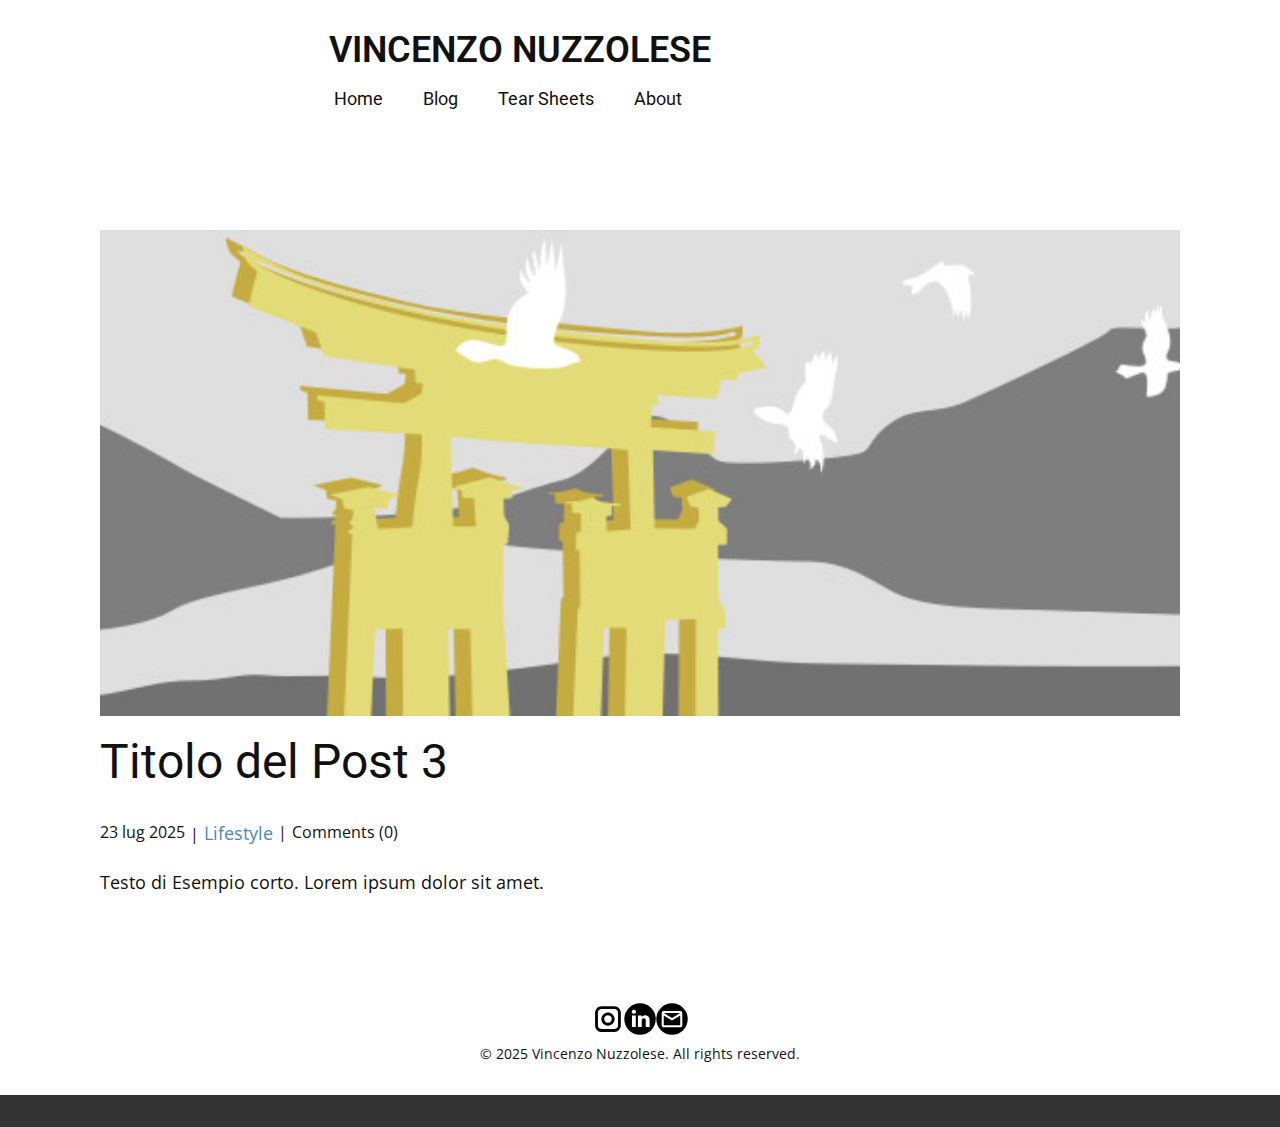
<file: blog/post-2.html>
<!DOCTYPE html>
<html style="font-size: 16px;" lang="it"><head>
    <meta name="viewport" content="width=device-width, initial-scale=1.0">
    <meta charset="utf-8">
    <meta name="keywords" content="Titolo del Post 1">
    <meta name="description" content="">
    <title>Titolo del Post 3</title>
    <link rel="stylesheet" href="../nicepage.css" media="screen">
<link rel="stylesheet" href="../Post-Template.css" media="screen">
    <script class="u-script" type="text/javascript" src="../jquery.js" defer=""></script>
    <script class="u-script" type="text/javascript" src="../nicepage.js" defer=""></script>
    <meta name="generator" content="Nicepage 7.11.8, nicepage.com">
    
    
    
    <link id="u-theme-google-font" rel="stylesheet" href="https://fonts.googleapis.com/css?family=Roboto:100,100i,200,200i,300,300i,400,400i,500,500i,600,600i,700,700i,800,800i,900,900i|Open+Sans:300,300i,400,400i,500,500i,600,600i,700,700i,800,800i">
    <link id="u-header-footer-google-font" rel="stylesheet" href="https://fonts.googleapis.com/css?family=Roboto:100,100i,200,200i,300,300i,400,400i,500,500i,600,600i,700,700i,800,800i,900,900i">
    <script type="application/ld+json">{
		"@context": "http://schema.org",
		"@type": "Organization",
		"name": "",
		"sameAs": [
				"https://instagram.com/name"
		]
}</script>
    <meta name="theme-color" content="#478ac9">
  <meta data-intl-tel-input-cdn-path="intlTelInput/"></head>
  <body data-path-to-root="./" data-include-products="false" class="u-body u-xl-mode" data-lang="it"><header class="u-clearfix u-header u-header" id="header"><div class="u-clearfix u-sheet u-valign-middle-lg u-valign-middle-md u-valign-middle-sm u-valign-middle-xs u-sheet-1">
        <p class="u-custom-font u-font-roboto u-text u-text-default u-text-1">VINCENZO NUZZOLESE </p>
        <nav class="u-menu u-menu-one-level u-offcanvas u-menu-1" role="navigation" aria-label="Menu navigation">
          <div class="menu-collapse u-custom-font u-font-roboto" style="font-size: 1.125rem; letter-spacing: 0px;">
            <a class="u-button-style u-custom-left-right-menu-spacing u-custom-padding-bottom u-custom-top-bottom-menu-spacing u-hamburger-link u-nav-link u-text-active-palette-1-base u-text-hover-palette-2-base" href="#" tabindex="-1" aria-label="Open menu" aria-controls="ef7c">
              <svg class="u-svg-link" viewBox="0 0 24 24"><use xlink:href="#menu-hamburger"></use></svg>
              <svg class="u-svg-content" version="1.1" id="menu-hamburger" viewBox="0 0 16 16" x="0px" y="0px" xmlns:xlink="http://www.w3.org/1999/xlink" xmlns="http://www.w3.org/2000/svg"><g><rect y="1" width="16" height="2"></rect><rect y="7" width="16" height="2"></rect><rect y="13" width="16" height="2"></rect>
</g></svg>
            </a>
          </div>
          <div class="u-custom-menu u-nav-container">
            <ul class="u-custom-font u-font-roboto u-nav u-unstyled u-nav-1" role="menubar"><li role="none" class="u-nav-item"><a tabindex="-1" role="menuitem" class="u-button-style u-nav-link u-text-active-palette-1-base u-text-hover-palette-2-base" aria-haspopup="true" style="padding: 10px 20px;">Home</a>
</li><li role="none" class="u-nav-item"><a role="menuitem" class="u-button-style u-nav-link u-text-active-palette-1-base u-text-hover-palette-2-base" href="../blog/blog.html" style="padding: 10px 20px;">Blog</a>
</li><li role="none" class="u-nav-item"><a tabindex="-1" role="menuitem" class="u-button-style u-nav-link u-text-active-palette-1-base u-text-hover-palette-2-base" style="padding: 10px 20px;">Tear Sheets</a>
</li><li role="none" class="u-nav-item"><a tabindex="-1" role="menuitem" class="u-button-style u-nav-link u-text-active-palette-1-base u-text-hover-palette-2-base" style="padding: 10px 20px;">About</a>
</li></ul>
          </div>
          <div class="u-custom-menu u-nav-container-collapse" id="ef7c" role="region" aria-label="Menu panel">
            <div class="u-black u-container-style u-inner-container-layout u-opacity u-opacity-95 u-sidenav">
              <div class="u-inner-container-layout u-sidenav-overflow">
                <div class="u-menu-close" tabindex="-1" aria-label="Close menu"></div>
                <ul class="u-align-center u-custom-font u-font-roboto u-nav u-popupmenu-items u-unstyled u-nav-2" role="menubar"><li role="none" class="u-nav-item"><a tabindex="-1" role="menuitem" class="u-button-style u-nav-link" aria-haspopup="true">Home</a>
</li><li role="none" class="u-nav-item"><a role="menuitem" class="u-button-style u-nav-link" href="../blog/blog.html">Blog</a>
</li><li role="none" class="u-nav-item"><a tabindex="-1" role="menuitem" class="u-button-style u-nav-link">Tear Sheets</a>
</li><li role="none" class="u-nav-item"><a tabindex="-1" role="menuitem" class="u-button-style u-nav-link">About</a>
</li></ul>
              </div>
            </div>
            <div class="u-black u-menu-overlay u-opacity u-opacity-70"></div>
          </div>
        </nav>
      </div></header>
    <section class="u-align-center u-clearfix u-section-1" id="block-1">
      <div class="u-clearfix u-sheet u-valign-middle-md u-valign-middle-sm u-valign-middle-xs u-sheet-1"><!--post_details--><!--post_details_options_json--><!--{"source":""}--><!--/post_details_options_json--><!--blog_post-->
        <div class="u-container-style u-expanded-width u-post-details u-post-details-1">
          <div class="u-container-layout u-valign-middle u-container-layout-1"><!--blog_post_image-->
            <img alt="" class="u-blog-control u-expanded-width u-image u-image-default u-image-1" src="../images/8ad73f3c.jpeg"><!--/blog_post_image--><!--blog_post_header-->
            <h2 class="u-blog-control u-text u-text-1">Titolo del Post 3</h2><!--/blog_post_header--><!--blog_post_metadata-->
            <div class="u-blog-control u-metadata u-metadata-1"><!--blog_post_metadata_date--><span class="u-meta-date u-meta-icon">23 lug 2025</span><!--/blog_post_metadata_date--><!--blog_post_metadata_category--><span class="u-meta-category u-meta-icon"><a href="/blog/blog.html#/blog-1///3">Lifestyle</a></span><!--/blog_post_metadata_category--><!--blog_post_metadata_comments--><span class="u-meta-comments u-meta-icon"><!--blog_post_metadata_comments_content-->Comments (0)<!--/blog_post_metadata_comments_content--></span><!--/blog_post_metadata_comments-->
            </div><!--/blog_post_metadata--><!--blog_post_content-->
            <div class="u-align-justify u-blog-control u-post-content u-text u-text-2 fr-view">
  <p>Testo di Esempio corto. Lorem ipsum dolor sit amet.</p>
  </div><!--/blog_post_content-->
          </div>
        </div><!--/blog_post--><!--/post_details-->
      </div>
    </section>
    
    
    
    <footer class="u-align-center u-clearfix u-container-align-center u-footer u-footer" id="footer"><div class="u-clearfix u-sheet u-sheet-1">
        <div class="u-social-icons u-social-icons-1">
          <a class="u-social-url" title="instagram" target="_blank" href="https://instagram.com/name"><span class="u-icon u-social-icon u-social-instagram u-text-black u-icon-1"><svg class="u-svg-link" preserveAspectRatio="xMidYMin slice" viewBox="0 0 112 112" style=""><use xlink:href="#svg-82c9"></use></svg><svg class="u-svg-content" viewBox="0 0 112 112" x="0" y="0" id="svg-82c9"><path fill="currentColor" d="M55.9,32.9c-12.8,0-23.2,10.4-23.2,23.2s10.4,23.2,23.2,23.2s23.2-10.4,23.2-23.2S68.7,32.9,55.9,32.9z
	 M55.9,69.4c-7.4,0-13.3-6-13.3-13.3c-0.1-7.4,6-13.3,13.3-13.3s13.3,6,13.3,13.3C69.3,63.5,63.3,69.4,55.9,69.4z"></path><path fill="currentColor" d="M78.2,11H33.5C21,11,10.8,21.3,10.8,33.7v44.7c0,12.6,10.2,22.8,22.7,22.8h44.7c12.6,0,22.7-10.2,22.7-22.7
	V33.7C100.8,21.1,90.6,11,78.2,11z M91,78.4c0,7.1-5.8,12.8-12.8,12.8H33.5c-7.1,0-12.8-5.8-12.8-12.8V33.7
	c0-7.1,5.8-12.8,12.8-12.8h44.7c7.1,0,12.8,5.8,12.8,12.8V78.4z"></path></svg></span>
          </a>
          <a class="u-social-url" target="_blank" data-type="LinkedIn" title="LinkedIn" href=""><span class="u-icon u-social-icon u-social-linkedin u-text-black u-icon-2"><svg class="u-svg-link" preserveAspectRatio="xMidYMin slice" viewBox="0 0 112 112" style=""><use xlink:href="#svg-58d9"></use></svg><svg class="u-svg-content" viewBox="0 0 112 112" x="0" y="0" id="svg-58d9"><circle fill="currentColor" cx="56.1" cy="56.1" r="55"></circle><path fill="#FFFFFF" d="M41.3,83.7H27.9V43.4h13.4V83.7z M34.6,37.9L34.6,37.9c-4.6,0-7.5-3.1-7.5-7c0-4,3-7,7.6-7s7.4,3,7.5,7
      C42.2,34.8,39.2,37.9,34.6,37.9z M89.6,83.7H76.2V62.2c0-5.4-1.9-9.1-6.8-9.1c-3.7,0-5.9,2.5-6.9,4.9c-0.4,0.9-0.4,2.1-0.4,3.3v22.5
      H48.7c0,0,0.2-36.5,0-40.3h13.4v5.7c1.8-2.7,5-6.7,12.1-6.7c8.8,0,15.4,5.8,15.4,18.1V83.7z"></path></svg></span>
          </a>
          <a class="u-social-url" target="_blank" data-type="Email" title="Email" href=""><span class="u-icon u-social-email u-social-icon u-text-black u-icon-3"><svg class="u-svg-link" preserveAspectRatio="xMidYMin slice" viewBox="0 0 112 112" style=""><use xlink:href="#svg-d313"></use></svg><svg class="u-svg-content" viewBox="0 0 112 112" x="0" y="0" id="svg-d313"><circle fill="currentColor" cx="56.1" cy="56.1" r="55"></circle><path id="path3864" fill="#FFFFFF" d="M27.2,28h57.6c4,0,7.2,3.2,7.2,7.2l0,0v42.7c0,3.9-3.2,7.2-7.2,7.2l0,0H27.2
	c-4,0-7.2-3.2-7.2-7.2V35.2C20,31.1,23.2,28,27.2,28 M56,52.9l28.8-17.8H27.2L56,52.9 M27.2,77.7h57.6V43.5L56,61.3L27.2,43.5V77.7z
	"></path></svg></span>
          </a>
        </div>
        <p class="u-small-text u-text u-text-variant u-text-1"> © 2025 Vincenzo Nuzzolese. All rights reserved.</p>
      </div></footer>
    <section class="u-backlink u-clearfix u-grey-80"></section>
  
</body></html>
</file>
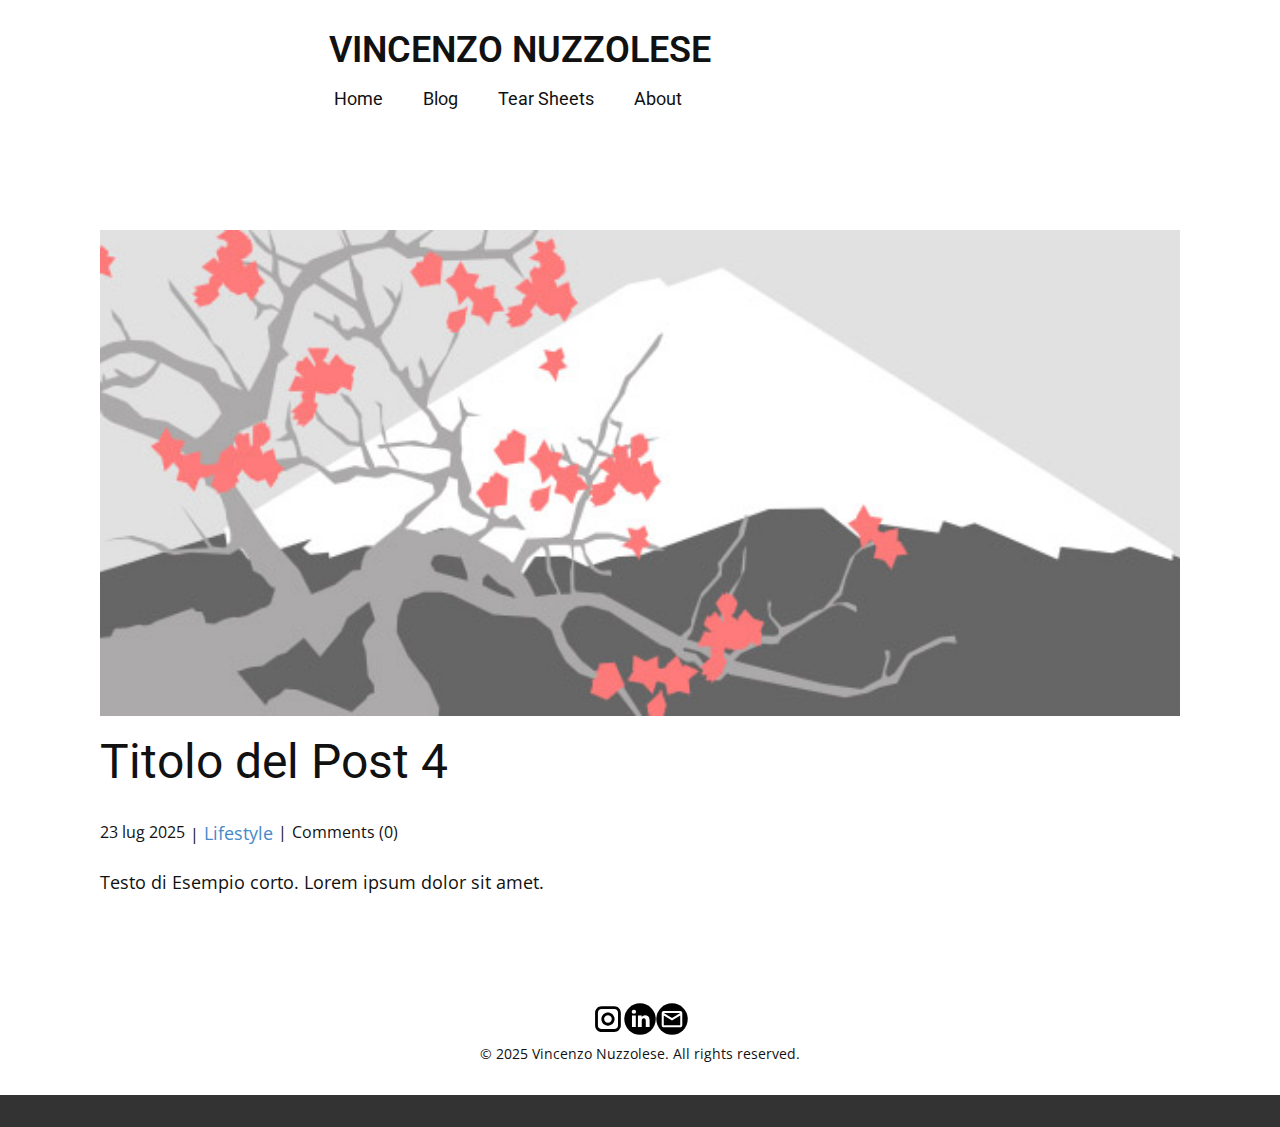
<file: blog/post-3.html>
<!DOCTYPE html>
<html style="font-size: 16px;" lang="it"><head>
    <meta name="viewport" content="width=device-width, initial-scale=1.0">
    <meta charset="utf-8">
    <meta name="keywords" content="Titolo del Post 1">
    <meta name="description" content="">
    <title>Titolo del Post 4</title>
    <link rel="stylesheet" href="../nicepage.css" media="screen">
<link rel="stylesheet" href="../Post-Template.css" media="screen">
    <script class="u-script" type="text/javascript" src="../jquery.js" defer=""></script>
    <script class="u-script" type="text/javascript" src="../nicepage.js" defer=""></script>
    <meta name="generator" content="Nicepage 7.11.8, nicepage.com">
    
    
    
    <link id="u-theme-google-font" rel="stylesheet" href="https://fonts.googleapis.com/css?family=Roboto:100,100i,200,200i,300,300i,400,400i,500,500i,600,600i,700,700i,800,800i,900,900i|Open+Sans:300,300i,400,400i,500,500i,600,600i,700,700i,800,800i">
    <link id="u-header-footer-google-font" rel="stylesheet" href="https://fonts.googleapis.com/css?family=Roboto:100,100i,200,200i,300,300i,400,400i,500,500i,600,600i,700,700i,800,800i,900,900i">
    <script type="application/ld+json">{
		"@context": "http://schema.org",
		"@type": "Organization",
		"name": "",
		"sameAs": [
				"https://instagram.com/name"
		]
}</script>
    <meta name="theme-color" content="#478ac9">
  <meta data-intl-tel-input-cdn-path="intlTelInput/"></head>
  <body data-path-to-root="./" data-include-products="false" class="u-body u-xl-mode" data-lang="it"><header class="u-clearfix u-header u-header" id="header"><div class="u-clearfix u-sheet u-valign-middle-lg u-valign-middle-md u-valign-middle-sm u-valign-middle-xs u-sheet-1">
        <p class="u-custom-font u-font-roboto u-text u-text-default u-text-1">VINCENZO NUZZOLESE </p>
        <nav class="u-menu u-menu-one-level u-offcanvas u-menu-1" role="navigation" aria-label="Menu navigation">
          <div class="menu-collapse u-custom-font u-font-roboto" style="font-size: 1.125rem; letter-spacing: 0px;">
            <a class="u-button-style u-custom-left-right-menu-spacing u-custom-padding-bottom u-custom-top-bottom-menu-spacing u-hamburger-link u-nav-link u-text-active-palette-1-base u-text-hover-palette-2-base" href="#" tabindex="-1" aria-label="Open menu" aria-controls="ef7c">
              <svg class="u-svg-link" viewBox="0 0 24 24"><use xlink:href="#menu-hamburger"></use></svg>
              <svg class="u-svg-content" version="1.1" id="menu-hamburger" viewBox="0 0 16 16" x="0px" y="0px" xmlns:xlink="http://www.w3.org/1999/xlink" xmlns="http://www.w3.org/2000/svg"><g><rect y="1" width="16" height="2"></rect><rect y="7" width="16" height="2"></rect><rect y="13" width="16" height="2"></rect>
</g></svg>
            </a>
          </div>
          <div class="u-custom-menu u-nav-container">
            <ul class="u-custom-font u-font-roboto u-nav u-unstyled u-nav-1" role="menubar"><li role="none" class="u-nav-item"><a tabindex="-1" role="menuitem" class="u-button-style u-nav-link u-text-active-palette-1-base u-text-hover-palette-2-base" aria-haspopup="true" style="padding: 10px 20px;">Home</a>
</li><li role="none" class="u-nav-item"><a role="menuitem" class="u-button-style u-nav-link u-text-active-palette-1-base u-text-hover-palette-2-base" href="../blog/blog.html" style="padding: 10px 20px;">Blog</a>
</li><li role="none" class="u-nav-item"><a tabindex="-1" role="menuitem" class="u-button-style u-nav-link u-text-active-palette-1-base u-text-hover-palette-2-base" style="padding: 10px 20px;">Tear Sheets</a>
</li><li role="none" class="u-nav-item"><a tabindex="-1" role="menuitem" class="u-button-style u-nav-link u-text-active-palette-1-base u-text-hover-palette-2-base" style="padding: 10px 20px;">About</a>
</li></ul>
          </div>
          <div class="u-custom-menu u-nav-container-collapse" id="ef7c" role="region" aria-label="Menu panel">
            <div class="u-black u-container-style u-inner-container-layout u-opacity u-opacity-95 u-sidenav">
              <div class="u-inner-container-layout u-sidenav-overflow">
                <div class="u-menu-close" tabindex="-1" aria-label="Close menu"></div>
                <ul class="u-align-center u-custom-font u-font-roboto u-nav u-popupmenu-items u-unstyled u-nav-2" role="menubar"><li role="none" class="u-nav-item"><a tabindex="-1" role="menuitem" class="u-button-style u-nav-link" aria-haspopup="true">Home</a>
</li><li role="none" class="u-nav-item"><a role="menuitem" class="u-button-style u-nav-link" href="../blog/blog.html">Blog</a>
</li><li role="none" class="u-nav-item"><a tabindex="-1" role="menuitem" class="u-button-style u-nav-link">Tear Sheets</a>
</li><li role="none" class="u-nav-item"><a tabindex="-1" role="menuitem" class="u-button-style u-nav-link">About</a>
</li></ul>
              </div>
            </div>
            <div class="u-black u-menu-overlay u-opacity u-opacity-70"></div>
          </div>
        </nav>
      </div></header>
    <section class="u-align-center u-clearfix u-section-1" id="block-1">
      <div class="u-clearfix u-sheet u-valign-middle-md u-valign-middle-sm u-valign-middle-xs u-sheet-1"><!--post_details--><!--post_details_options_json--><!--{"source":""}--><!--/post_details_options_json--><!--blog_post-->
        <div class="u-container-style u-expanded-width u-post-details u-post-details-1">
          <div class="u-container-layout u-valign-middle u-container-layout-1"><!--blog_post_image-->
            <img alt="" class="u-blog-control u-expanded-width u-image u-image-default u-image-1" src="../images/0fd3416c.jpeg"><!--/blog_post_image--><!--blog_post_header-->
            <h2 class="u-blog-control u-text u-text-1">Titolo del Post 4</h2><!--/blog_post_header--><!--blog_post_metadata-->
            <div class="u-blog-control u-metadata u-metadata-1"><!--blog_post_metadata_date--><span class="u-meta-date u-meta-icon">23 lug 2025</span><!--/blog_post_metadata_date--><!--blog_post_metadata_category--><span class="u-meta-category u-meta-icon"><a href="/blog/blog.html#/blog-1///3">Lifestyle</a></span><!--/blog_post_metadata_category--><!--blog_post_metadata_comments--><span class="u-meta-comments u-meta-icon"><!--blog_post_metadata_comments_content-->Comments (0)<!--/blog_post_metadata_comments_content--></span><!--/blog_post_metadata_comments-->
            </div><!--/blog_post_metadata--><!--blog_post_content-->
            <div class="u-align-justify u-blog-control u-post-content u-text u-text-2 fr-view">
  <p>Testo di Esempio corto. Lorem ipsum dolor sit amet.</p>
  </div><!--/blog_post_content-->
          </div>
        </div><!--/blog_post--><!--/post_details-->
      </div>
    </section>
    
    
    
    <footer class="u-align-center u-clearfix u-container-align-center u-footer u-footer" id="footer"><div class="u-clearfix u-sheet u-sheet-1">
        <div class="u-social-icons u-social-icons-1">
          <a class="u-social-url" title="instagram" target="_blank" href="https://instagram.com/name"><span class="u-icon u-social-icon u-social-instagram u-text-black u-icon-1"><svg class="u-svg-link" preserveAspectRatio="xMidYMin slice" viewBox="0 0 112 112" style=""><use xlink:href="#svg-82c9"></use></svg><svg class="u-svg-content" viewBox="0 0 112 112" x="0" y="0" id="svg-82c9"><path fill="currentColor" d="M55.9,32.9c-12.8,0-23.2,10.4-23.2,23.2s10.4,23.2,23.2,23.2s23.2-10.4,23.2-23.2S68.7,32.9,55.9,32.9z
	 M55.9,69.4c-7.4,0-13.3-6-13.3-13.3c-0.1-7.4,6-13.3,13.3-13.3s13.3,6,13.3,13.3C69.3,63.5,63.3,69.4,55.9,69.4z"></path><path fill="currentColor" d="M78.2,11H33.5C21,11,10.8,21.3,10.8,33.7v44.7c0,12.6,10.2,22.8,22.7,22.8h44.7c12.6,0,22.7-10.2,22.7-22.7
	V33.7C100.8,21.1,90.6,11,78.2,11z M91,78.4c0,7.1-5.8,12.8-12.8,12.8H33.5c-7.1,0-12.8-5.8-12.8-12.8V33.7
	c0-7.1,5.8-12.8,12.8-12.8h44.7c7.1,0,12.8,5.8,12.8,12.8V78.4z"></path></svg></span>
          </a>
          <a class="u-social-url" target="_blank" data-type="LinkedIn" title="LinkedIn" href=""><span class="u-icon u-social-icon u-social-linkedin u-text-black u-icon-2"><svg class="u-svg-link" preserveAspectRatio="xMidYMin slice" viewBox="0 0 112 112" style=""><use xlink:href="#svg-58d9"></use></svg><svg class="u-svg-content" viewBox="0 0 112 112" x="0" y="0" id="svg-58d9"><circle fill="currentColor" cx="56.1" cy="56.1" r="55"></circle><path fill="#FFFFFF" d="M41.3,83.7H27.9V43.4h13.4V83.7z M34.6,37.9L34.6,37.9c-4.6,0-7.5-3.1-7.5-7c0-4,3-7,7.6-7s7.4,3,7.5,7
      C42.2,34.8,39.2,37.9,34.6,37.9z M89.6,83.7H76.2V62.2c0-5.4-1.9-9.1-6.8-9.1c-3.7,0-5.9,2.5-6.9,4.9c-0.4,0.9-0.4,2.1-0.4,3.3v22.5
      H48.7c0,0,0.2-36.5,0-40.3h13.4v5.7c1.8-2.7,5-6.7,12.1-6.7c8.8,0,15.4,5.8,15.4,18.1V83.7z"></path></svg></span>
          </a>
          <a class="u-social-url" target="_blank" data-type="Email" title="Email" href=""><span class="u-icon u-social-email u-social-icon u-text-black u-icon-3"><svg class="u-svg-link" preserveAspectRatio="xMidYMin slice" viewBox="0 0 112 112" style=""><use xlink:href="#svg-d313"></use></svg><svg class="u-svg-content" viewBox="0 0 112 112" x="0" y="0" id="svg-d313"><circle fill="currentColor" cx="56.1" cy="56.1" r="55"></circle><path id="path3864" fill="#FFFFFF" d="M27.2,28h57.6c4,0,7.2,3.2,7.2,7.2l0,0v42.7c0,3.9-3.2,7.2-7.2,7.2l0,0H27.2
	c-4,0-7.2-3.2-7.2-7.2V35.2C20,31.1,23.2,28,27.2,28 M56,52.9l28.8-17.8H27.2L56,52.9 M27.2,77.7h57.6V43.5L56,61.3L27.2,43.5V77.7z
	"></path></svg></span>
          </a>
        </div>
        <p class="u-small-text u-text u-text-variant u-text-1"> © 2025 Vincenzo Nuzzolese. All rights reserved.</p>
      </div></footer>
    <section class="u-backlink u-clearfix u-grey-80"></section>
  
</body></html>
</file>
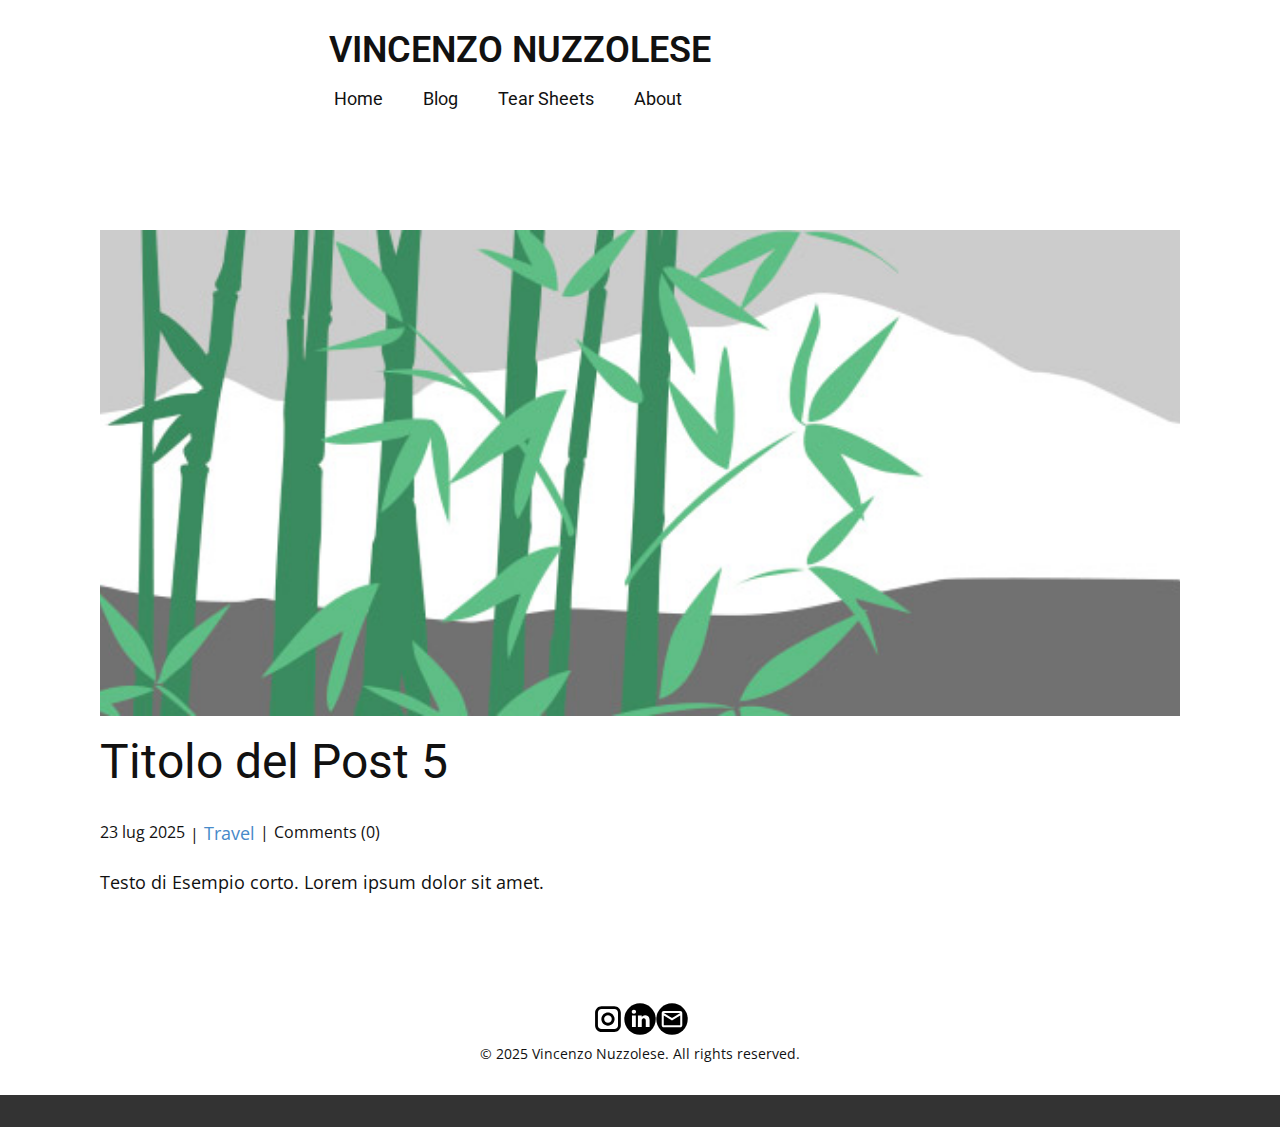
<file: blog/post-4.html>
<!DOCTYPE html>
<html style="font-size: 16px;" lang="it"><head>
    <meta name="viewport" content="width=device-width, initial-scale=1.0">
    <meta charset="utf-8">
    <meta name="keywords" content="Titolo del Post 1">
    <meta name="description" content="">
    <title>Titolo del Post 5</title>
    <link rel="stylesheet" href="../nicepage.css" media="screen">
<link rel="stylesheet" href="../Post-Template.css" media="screen">
    <script class="u-script" type="text/javascript" src="../jquery.js" defer=""></script>
    <script class="u-script" type="text/javascript" src="../nicepage.js" defer=""></script>
    <meta name="generator" content="Nicepage 7.11.8, nicepage.com">
    
    
    
    <link id="u-theme-google-font" rel="stylesheet" href="https://fonts.googleapis.com/css?family=Roboto:100,100i,200,200i,300,300i,400,400i,500,500i,600,600i,700,700i,800,800i,900,900i|Open+Sans:300,300i,400,400i,500,500i,600,600i,700,700i,800,800i">
    <link id="u-header-footer-google-font" rel="stylesheet" href="https://fonts.googleapis.com/css?family=Roboto:100,100i,200,200i,300,300i,400,400i,500,500i,600,600i,700,700i,800,800i,900,900i">
    <script type="application/ld+json">{
		"@context": "http://schema.org",
		"@type": "Organization",
		"name": "",
		"sameAs": [
				"https://instagram.com/name"
		]
}</script>
    <meta name="theme-color" content="#478ac9">
  <meta data-intl-tel-input-cdn-path="intlTelInput/"></head>
  <body data-path-to-root="./" data-include-products="false" class="u-body u-xl-mode" data-lang="it"><header class="u-clearfix u-header u-header" id="header"><div class="u-clearfix u-sheet u-valign-middle-lg u-valign-middle-md u-valign-middle-sm u-valign-middle-xs u-sheet-1">
        <p class="u-custom-font u-font-roboto u-text u-text-default u-text-1">VINCENZO NUZZOLESE </p>
        <nav class="u-menu u-menu-one-level u-offcanvas u-menu-1" role="navigation" aria-label="Menu navigation">
          <div class="menu-collapse u-custom-font u-font-roboto" style="font-size: 1.125rem; letter-spacing: 0px;">
            <a class="u-button-style u-custom-left-right-menu-spacing u-custom-padding-bottom u-custom-top-bottom-menu-spacing u-hamburger-link u-nav-link u-text-active-palette-1-base u-text-hover-palette-2-base" href="#" tabindex="-1" aria-label="Open menu" aria-controls="ef7c">
              <svg class="u-svg-link" viewBox="0 0 24 24"><use xlink:href="#menu-hamburger"></use></svg>
              <svg class="u-svg-content" version="1.1" id="menu-hamburger" viewBox="0 0 16 16" x="0px" y="0px" xmlns:xlink="http://www.w3.org/1999/xlink" xmlns="http://www.w3.org/2000/svg"><g><rect y="1" width="16" height="2"></rect><rect y="7" width="16" height="2"></rect><rect y="13" width="16" height="2"></rect>
</g></svg>
            </a>
          </div>
          <div class="u-custom-menu u-nav-container">
            <ul class="u-custom-font u-font-roboto u-nav u-unstyled u-nav-1" role="menubar"><li role="none" class="u-nav-item"><a tabindex="-1" role="menuitem" class="u-button-style u-nav-link u-text-active-palette-1-base u-text-hover-palette-2-base" aria-haspopup="true" style="padding: 10px 20px;">Home</a>
</li><li role="none" class="u-nav-item"><a role="menuitem" class="u-button-style u-nav-link u-text-active-palette-1-base u-text-hover-palette-2-base" href="../blog/blog.html" style="padding: 10px 20px;">Blog</a>
</li><li role="none" class="u-nav-item"><a tabindex="-1" role="menuitem" class="u-button-style u-nav-link u-text-active-palette-1-base u-text-hover-palette-2-base" style="padding: 10px 20px;">Tear Sheets</a>
</li><li role="none" class="u-nav-item"><a tabindex="-1" role="menuitem" class="u-button-style u-nav-link u-text-active-palette-1-base u-text-hover-palette-2-base" style="padding: 10px 20px;">About</a>
</li></ul>
          </div>
          <div class="u-custom-menu u-nav-container-collapse" id="ef7c" role="region" aria-label="Menu panel">
            <div class="u-black u-container-style u-inner-container-layout u-opacity u-opacity-95 u-sidenav">
              <div class="u-inner-container-layout u-sidenav-overflow">
                <div class="u-menu-close" tabindex="-1" aria-label="Close menu"></div>
                <ul class="u-align-center u-custom-font u-font-roboto u-nav u-popupmenu-items u-unstyled u-nav-2" role="menubar"><li role="none" class="u-nav-item"><a tabindex="-1" role="menuitem" class="u-button-style u-nav-link" aria-haspopup="true">Home</a>
</li><li role="none" class="u-nav-item"><a role="menuitem" class="u-button-style u-nav-link" href="../blog/blog.html">Blog</a>
</li><li role="none" class="u-nav-item"><a tabindex="-1" role="menuitem" class="u-button-style u-nav-link">Tear Sheets</a>
</li><li role="none" class="u-nav-item"><a tabindex="-1" role="menuitem" class="u-button-style u-nav-link">About</a>
</li></ul>
              </div>
            </div>
            <div class="u-black u-menu-overlay u-opacity u-opacity-70"></div>
          </div>
        </nav>
      </div></header>
    <section class="u-align-center u-clearfix u-section-1" id="block-1">
      <div class="u-clearfix u-sheet u-valign-middle-md u-valign-middle-sm u-valign-middle-xs u-sheet-1"><!--post_details--><!--post_details_options_json--><!--{"source":""}--><!--/post_details_options_json--><!--blog_post-->
        <div class="u-container-style u-expanded-width u-post-details u-post-details-1">
          <div class="u-container-layout u-valign-middle u-container-layout-1"><!--blog_post_image-->
            <img alt="" class="u-blog-control u-expanded-width u-image u-image-default u-image-1" src="../images/68f64b9d.jpeg"><!--/blog_post_image--><!--blog_post_header-->
            <h2 class="u-blog-control u-text u-text-1">Titolo del Post 5</h2><!--/blog_post_header--><!--blog_post_metadata-->
            <div class="u-blog-control u-metadata u-metadata-1"><!--blog_post_metadata_date--><span class="u-meta-date u-meta-icon">23 lug 2025</span><!--/blog_post_metadata_date--><!--blog_post_metadata_category--><span class="u-meta-category u-meta-icon"><a href="/blog/blog.html#/blog-1///2">Travel</a></span><!--/blog_post_metadata_category--><!--blog_post_metadata_comments--><span class="u-meta-comments u-meta-icon"><!--blog_post_metadata_comments_content-->Comments (0)<!--/blog_post_metadata_comments_content--></span><!--/blog_post_metadata_comments-->
            </div><!--/blog_post_metadata--><!--blog_post_content-->
            <div class="u-align-justify u-blog-control u-post-content u-text u-text-2 fr-view">
  <p>Testo di Esempio corto. Lorem ipsum dolor sit amet.</p>
  </div><!--/blog_post_content-->
          </div>
        </div><!--/blog_post--><!--/post_details-->
      </div>
    </section>
    
    
    
    <footer class="u-align-center u-clearfix u-container-align-center u-footer u-footer" id="footer"><div class="u-clearfix u-sheet u-sheet-1">
        <div class="u-social-icons u-social-icons-1">
          <a class="u-social-url" title="instagram" target="_blank" href="https://instagram.com/name"><span class="u-icon u-social-icon u-social-instagram u-text-black u-icon-1"><svg class="u-svg-link" preserveAspectRatio="xMidYMin slice" viewBox="0 0 112 112" style=""><use xlink:href="#svg-82c9"></use></svg><svg class="u-svg-content" viewBox="0 0 112 112" x="0" y="0" id="svg-82c9"><path fill="currentColor" d="M55.9,32.9c-12.8,0-23.2,10.4-23.2,23.2s10.4,23.2,23.2,23.2s23.2-10.4,23.2-23.2S68.7,32.9,55.9,32.9z
	 M55.9,69.4c-7.4,0-13.3-6-13.3-13.3c-0.1-7.4,6-13.3,13.3-13.3s13.3,6,13.3,13.3C69.3,63.5,63.3,69.4,55.9,69.4z"></path><path fill="currentColor" d="M78.2,11H33.5C21,11,10.8,21.3,10.8,33.7v44.7c0,12.6,10.2,22.8,22.7,22.8h44.7c12.6,0,22.7-10.2,22.7-22.7
	V33.7C100.8,21.1,90.6,11,78.2,11z M91,78.4c0,7.1-5.8,12.8-12.8,12.8H33.5c-7.1,0-12.8-5.8-12.8-12.8V33.7
	c0-7.1,5.8-12.8,12.8-12.8h44.7c7.1,0,12.8,5.8,12.8,12.8V78.4z"></path></svg></span>
          </a>
          <a class="u-social-url" target="_blank" data-type="LinkedIn" title="LinkedIn" href=""><span class="u-icon u-social-icon u-social-linkedin u-text-black u-icon-2"><svg class="u-svg-link" preserveAspectRatio="xMidYMin slice" viewBox="0 0 112 112" style=""><use xlink:href="#svg-58d9"></use></svg><svg class="u-svg-content" viewBox="0 0 112 112" x="0" y="0" id="svg-58d9"><circle fill="currentColor" cx="56.1" cy="56.1" r="55"></circle><path fill="#FFFFFF" d="M41.3,83.7H27.9V43.4h13.4V83.7z M34.6,37.9L34.6,37.9c-4.6,0-7.5-3.1-7.5-7c0-4,3-7,7.6-7s7.4,3,7.5,7
      C42.2,34.8,39.2,37.9,34.6,37.9z M89.6,83.7H76.2V62.2c0-5.4-1.9-9.1-6.8-9.1c-3.7,0-5.9,2.5-6.9,4.9c-0.4,0.9-0.4,2.1-0.4,3.3v22.5
      H48.7c0,0,0.2-36.5,0-40.3h13.4v5.7c1.8-2.7,5-6.7,12.1-6.7c8.8,0,15.4,5.8,15.4,18.1V83.7z"></path></svg></span>
          </a>
          <a class="u-social-url" target="_blank" data-type="Email" title="Email" href=""><span class="u-icon u-social-email u-social-icon u-text-black u-icon-3"><svg class="u-svg-link" preserveAspectRatio="xMidYMin slice" viewBox="0 0 112 112" style=""><use xlink:href="#svg-d313"></use></svg><svg class="u-svg-content" viewBox="0 0 112 112" x="0" y="0" id="svg-d313"><circle fill="currentColor" cx="56.1" cy="56.1" r="55"></circle><path id="path3864" fill="#FFFFFF" d="M27.2,28h57.6c4,0,7.2,3.2,7.2,7.2l0,0v42.7c0,3.9-3.2,7.2-7.2,7.2l0,0H27.2
	c-4,0-7.2-3.2-7.2-7.2V35.2C20,31.1,23.2,28,27.2,28 M56,52.9l28.8-17.8H27.2L56,52.9 M27.2,77.7h57.6V43.5L56,61.3L27.2,43.5V77.7z
	"></path></svg></span>
          </a>
        </div>
        <p class="u-small-text u-text u-text-variant u-text-1"> © 2025 Vincenzo Nuzzolese. All rights reserved.</p>
      </div></footer>
    <section class="u-backlink u-clearfix u-grey-80"></section>
  
</body></html>
</file>
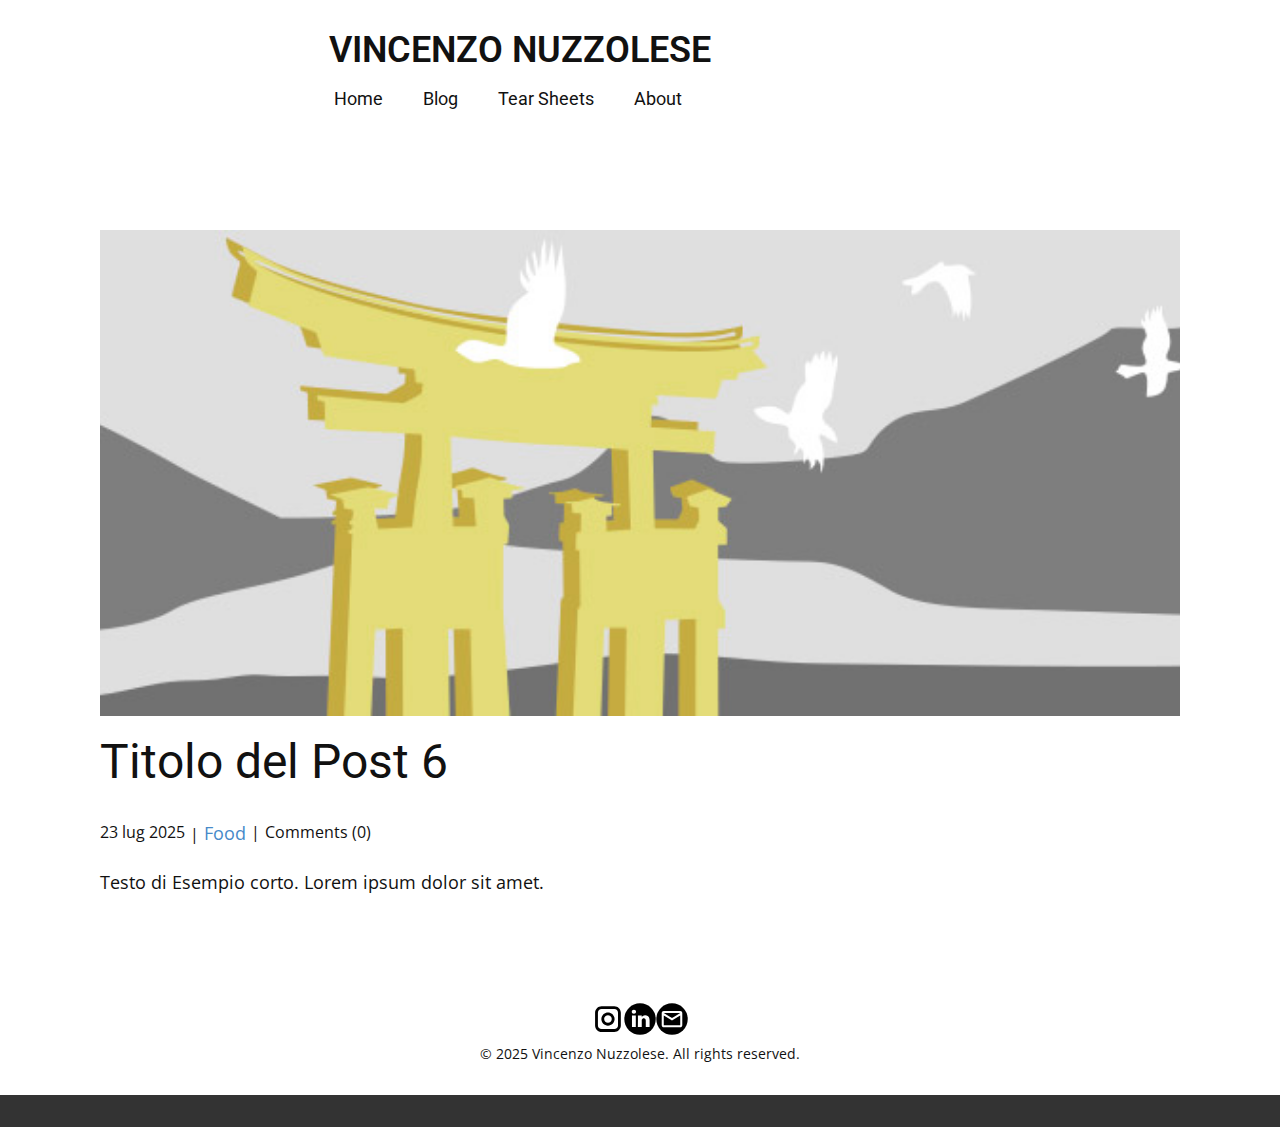
<file: blog/post-5.html>
<!DOCTYPE html>
<html style="font-size: 16px;" lang="it"><head>
    <meta name="viewport" content="width=device-width, initial-scale=1.0">
    <meta charset="utf-8">
    <meta name="keywords" content="Titolo del Post 1">
    <meta name="description" content="">
    <title>Titolo del Post 6</title>
    <link rel="stylesheet" href="../nicepage.css" media="screen">
<link rel="stylesheet" href="../Post-Template.css" media="screen">
    <script class="u-script" type="text/javascript" src="../jquery.js" defer=""></script>
    <script class="u-script" type="text/javascript" src="../nicepage.js" defer=""></script>
    <meta name="generator" content="Nicepage 7.11.8, nicepage.com">
    
    
    
    <link id="u-theme-google-font" rel="stylesheet" href="https://fonts.googleapis.com/css?family=Roboto:100,100i,200,200i,300,300i,400,400i,500,500i,600,600i,700,700i,800,800i,900,900i|Open+Sans:300,300i,400,400i,500,500i,600,600i,700,700i,800,800i">
    <link id="u-header-footer-google-font" rel="stylesheet" href="https://fonts.googleapis.com/css?family=Roboto:100,100i,200,200i,300,300i,400,400i,500,500i,600,600i,700,700i,800,800i,900,900i">
    <script type="application/ld+json">{
		"@context": "http://schema.org",
		"@type": "Organization",
		"name": "",
		"sameAs": [
				"https://instagram.com/name"
		]
}</script>
    <meta name="theme-color" content="#478ac9">
  <meta data-intl-tel-input-cdn-path="intlTelInput/"></head>
  <body data-path-to-root="./" data-include-products="false" class="u-body u-xl-mode" data-lang="it"><header class="u-clearfix u-header u-header" id="header"><div class="u-clearfix u-sheet u-valign-middle-lg u-valign-middle-md u-valign-middle-sm u-valign-middle-xs u-sheet-1">
        <p class="u-custom-font u-font-roboto u-text u-text-default u-text-1">VINCENZO NUZZOLESE </p>
        <nav class="u-menu u-menu-one-level u-offcanvas u-menu-1" role="navigation" aria-label="Menu navigation">
          <div class="menu-collapse u-custom-font u-font-roboto" style="font-size: 1.125rem; letter-spacing: 0px;">
            <a class="u-button-style u-custom-left-right-menu-spacing u-custom-padding-bottom u-custom-top-bottom-menu-spacing u-hamburger-link u-nav-link u-text-active-palette-1-base u-text-hover-palette-2-base" href="#" tabindex="-1" aria-label="Open menu" aria-controls="ef7c">
              <svg class="u-svg-link" viewBox="0 0 24 24"><use xlink:href="#menu-hamburger"></use></svg>
              <svg class="u-svg-content" version="1.1" id="menu-hamburger" viewBox="0 0 16 16" x="0px" y="0px" xmlns:xlink="http://www.w3.org/1999/xlink" xmlns="http://www.w3.org/2000/svg"><g><rect y="1" width="16" height="2"></rect><rect y="7" width="16" height="2"></rect><rect y="13" width="16" height="2"></rect>
</g></svg>
            </a>
          </div>
          <div class="u-custom-menu u-nav-container">
            <ul class="u-custom-font u-font-roboto u-nav u-unstyled u-nav-1" role="menubar"><li role="none" class="u-nav-item"><a tabindex="-1" role="menuitem" class="u-button-style u-nav-link u-text-active-palette-1-base u-text-hover-palette-2-base" aria-haspopup="true" style="padding: 10px 20px;">Home</a>
</li><li role="none" class="u-nav-item"><a role="menuitem" class="u-button-style u-nav-link u-text-active-palette-1-base u-text-hover-palette-2-base" href="../blog/blog.html" style="padding: 10px 20px;">Blog</a>
</li><li role="none" class="u-nav-item"><a tabindex="-1" role="menuitem" class="u-button-style u-nav-link u-text-active-palette-1-base u-text-hover-palette-2-base" style="padding: 10px 20px;">Tear Sheets</a>
</li><li role="none" class="u-nav-item"><a tabindex="-1" role="menuitem" class="u-button-style u-nav-link u-text-active-palette-1-base u-text-hover-palette-2-base" style="padding: 10px 20px;">About</a>
</li></ul>
          </div>
          <div class="u-custom-menu u-nav-container-collapse" id="ef7c" role="region" aria-label="Menu panel">
            <div class="u-black u-container-style u-inner-container-layout u-opacity u-opacity-95 u-sidenav">
              <div class="u-inner-container-layout u-sidenav-overflow">
                <div class="u-menu-close" tabindex="-1" aria-label="Close menu"></div>
                <ul class="u-align-center u-custom-font u-font-roboto u-nav u-popupmenu-items u-unstyled u-nav-2" role="menubar"><li role="none" class="u-nav-item"><a tabindex="-1" role="menuitem" class="u-button-style u-nav-link" aria-haspopup="true">Home</a>
</li><li role="none" class="u-nav-item"><a role="menuitem" class="u-button-style u-nav-link" href="../blog/blog.html">Blog</a>
</li><li role="none" class="u-nav-item"><a tabindex="-1" role="menuitem" class="u-button-style u-nav-link">Tear Sheets</a>
</li><li role="none" class="u-nav-item"><a tabindex="-1" role="menuitem" class="u-button-style u-nav-link">About</a>
</li></ul>
              </div>
            </div>
            <div class="u-black u-menu-overlay u-opacity u-opacity-70"></div>
          </div>
        </nav>
      </div></header>
    <section class="u-align-center u-clearfix u-section-1" id="block-1">
      <div class="u-clearfix u-sheet u-valign-middle-md u-valign-middle-sm u-valign-middle-xs u-sheet-1"><!--post_details--><!--post_details_options_json--><!--{"source":""}--><!--/post_details_options_json--><!--blog_post-->
        <div class="u-container-style u-expanded-width u-post-details u-post-details-1">
          <div class="u-container-layout u-valign-middle u-container-layout-1"><!--blog_post_image-->
            <img alt="" class="u-blog-control u-expanded-width u-image u-image-default u-image-1" src="../images/8ad73f3c.jpeg"><!--/blog_post_image--><!--blog_post_header-->
            <h2 class="u-blog-control u-text u-text-1">Titolo del Post 6</h2><!--/blog_post_header--><!--blog_post_metadata-->
            <div class="u-blog-control u-metadata u-metadata-1"><!--blog_post_metadata_date--><span class="u-meta-date u-meta-icon">23 lug 2025</span><!--/blog_post_metadata_date--><!--blog_post_metadata_category--><span class="u-meta-category u-meta-icon"><a href="/blog/blog.html#/blog-1///1">Food</a></span><!--/blog_post_metadata_category--><!--blog_post_metadata_comments--><span class="u-meta-comments u-meta-icon"><!--blog_post_metadata_comments_content-->Comments (0)<!--/blog_post_metadata_comments_content--></span><!--/blog_post_metadata_comments-->
            </div><!--/blog_post_metadata--><!--blog_post_content-->
            <div class="u-align-justify u-blog-control u-post-content u-text u-text-2 fr-view">
  <p>Testo di Esempio corto. Lorem ipsum dolor sit amet.</p>
  </div><!--/blog_post_content-->
          </div>
        </div><!--/blog_post--><!--/post_details-->
      </div>
    </section>
    
    
    
    <footer class="u-align-center u-clearfix u-container-align-center u-footer u-footer" id="footer"><div class="u-clearfix u-sheet u-sheet-1">
        <div class="u-social-icons u-social-icons-1">
          <a class="u-social-url" title="instagram" target="_blank" href="https://instagram.com/name"><span class="u-icon u-social-icon u-social-instagram u-text-black u-icon-1"><svg class="u-svg-link" preserveAspectRatio="xMidYMin slice" viewBox="0 0 112 112" style=""><use xlink:href="#svg-82c9"></use></svg><svg class="u-svg-content" viewBox="0 0 112 112" x="0" y="0" id="svg-82c9"><path fill="currentColor" d="M55.9,32.9c-12.8,0-23.2,10.4-23.2,23.2s10.4,23.2,23.2,23.2s23.2-10.4,23.2-23.2S68.7,32.9,55.9,32.9z
	 M55.9,69.4c-7.4,0-13.3-6-13.3-13.3c-0.1-7.4,6-13.3,13.3-13.3s13.3,6,13.3,13.3C69.3,63.5,63.3,69.4,55.9,69.4z"></path><path fill="currentColor" d="M78.2,11H33.5C21,11,10.8,21.3,10.8,33.7v44.7c0,12.6,10.2,22.8,22.7,22.8h44.7c12.6,0,22.7-10.2,22.7-22.7
	V33.7C100.8,21.1,90.6,11,78.2,11z M91,78.4c0,7.1-5.8,12.8-12.8,12.8H33.5c-7.1,0-12.8-5.8-12.8-12.8V33.7
	c0-7.1,5.8-12.8,12.8-12.8h44.7c7.1,0,12.8,5.8,12.8,12.8V78.4z"></path></svg></span>
          </a>
          <a class="u-social-url" target="_blank" data-type="LinkedIn" title="LinkedIn" href=""><span class="u-icon u-social-icon u-social-linkedin u-text-black u-icon-2"><svg class="u-svg-link" preserveAspectRatio="xMidYMin slice" viewBox="0 0 112 112" style=""><use xlink:href="#svg-58d9"></use></svg><svg class="u-svg-content" viewBox="0 0 112 112" x="0" y="0" id="svg-58d9"><circle fill="currentColor" cx="56.1" cy="56.1" r="55"></circle><path fill="#FFFFFF" d="M41.3,83.7H27.9V43.4h13.4V83.7z M34.6,37.9L34.6,37.9c-4.6,0-7.5-3.1-7.5-7c0-4,3-7,7.6-7s7.4,3,7.5,7
      C42.2,34.8,39.2,37.9,34.6,37.9z M89.6,83.7H76.2V62.2c0-5.4-1.9-9.1-6.8-9.1c-3.7,0-5.9,2.5-6.9,4.9c-0.4,0.9-0.4,2.1-0.4,3.3v22.5
      H48.7c0,0,0.2-36.5,0-40.3h13.4v5.7c1.8-2.7,5-6.7,12.1-6.7c8.8,0,15.4,5.8,15.4,18.1V83.7z"></path></svg></span>
          </a>
          <a class="u-social-url" target="_blank" data-type="Email" title="Email" href=""><span class="u-icon u-social-email u-social-icon u-text-black u-icon-3"><svg class="u-svg-link" preserveAspectRatio="xMidYMin slice" viewBox="0 0 112 112" style=""><use xlink:href="#svg-d313"></use></svg><svg class="u-svg-content" viewBox="0 0 112 112" x="0" y="0" id="svg-d313"><circle fill="currentColor" cx="56.1" cy="56.1" r="55"></circle><path id="path3864" fill="#FFFFFF" d="M27.2,28h57.6c4,0,7.2,3.2,7.2,7.2l0,0v42.7c0,3.9-3.2,7.2-7.2,7.2l0,0H27.2
	c-4,0-7.2-3.2-7.2-7.2V35.2C20,31.1,23.2,28,27.2,28 M56,52.9l28.8-17.8H27.2L56,52.9 M27.2,77.7h57.6V43.5L56,61.3L27.2,43.5V77.7z
	"></path></svg></span>
          </a>
        </div>
        <p class="u-small-text u-text u-text-variant u-text-1"> © 2025 Vincenzo Nuzzolese. All rights reserved.</p>
      </div></footer>
    <section class="u-backlink u-clearfix u-grey-80"></section>
  
</body></html>
</file>
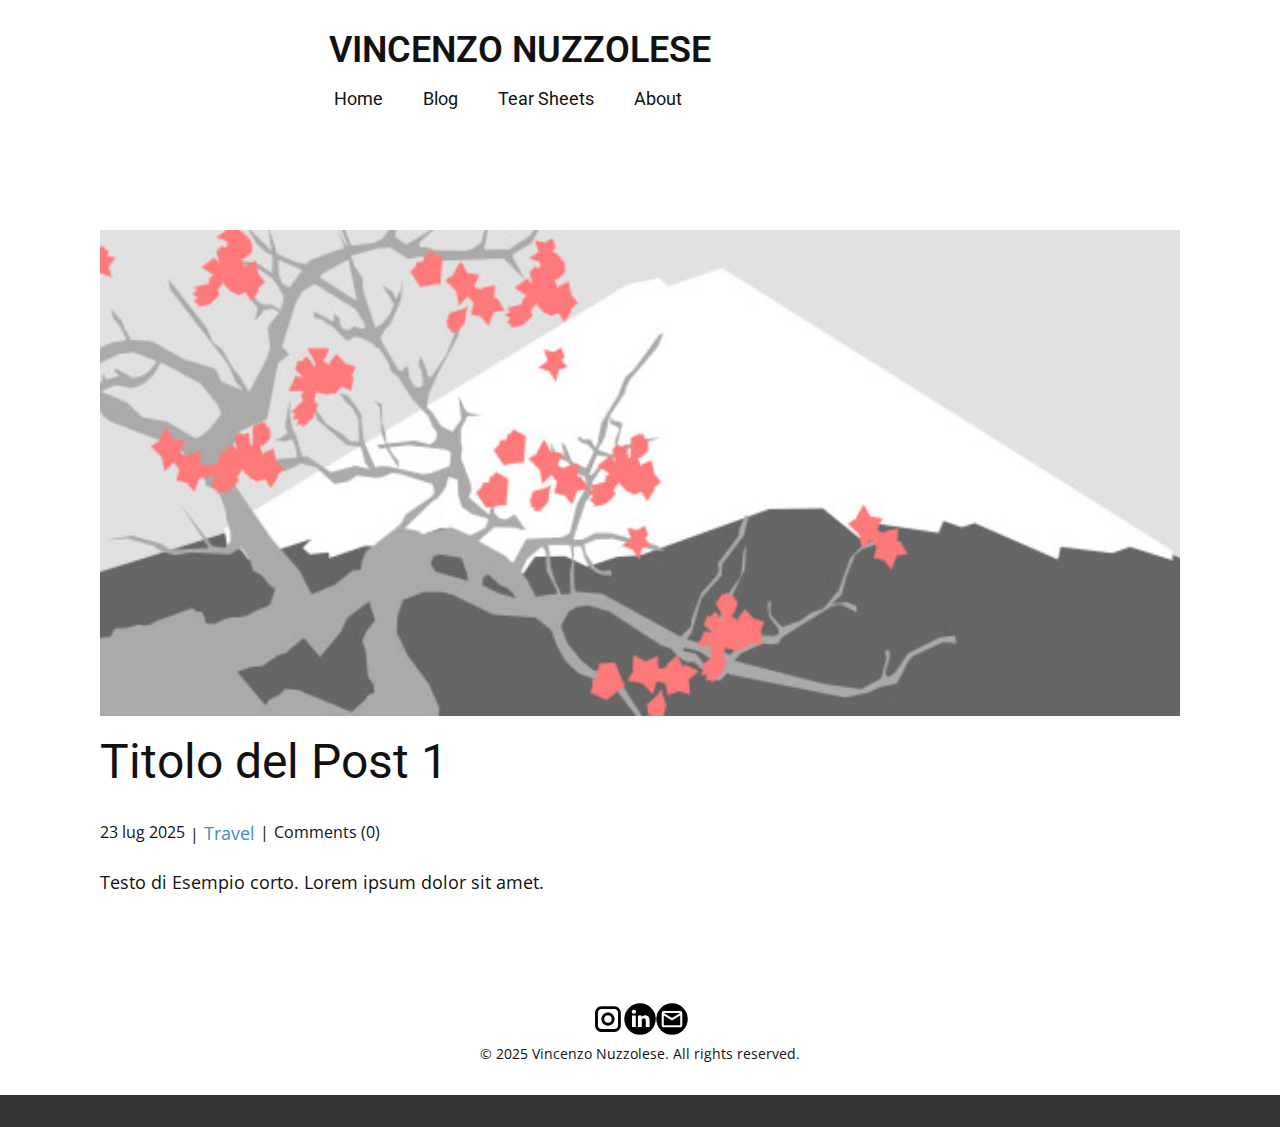
<file: blog/post.html>
<!DOCTYPE html>
<html style="font-size: 16px;" lang="it"><head>
    <meta name="viewport" content="width=device-width, initial-scale=1.0">
    <meta charset="utf-8">
    <meta name="keywords" content="Titolo del Post 1">
    <meta name="description" content="">
    <title>Titolo del Post 1</title>
    <link rel="stylesheet" href="../nicepage.css" media="screen">
<link rel="stylesheet" href="../Post-Template.css" media="screen">
    <script class="u-script" type="text/javascript" src="../jquery.js" defer=""></script>
    <script class="u-script" type="text/javascript" src="../nicepage.js" defer=""></script>
    <meta name="generator" content="Nicepage 7.11.8, nicepage.com">
    
    
    
    <link id="u-theme-google-font" rel="stylesheet" href="https://fonts.googleapis.com/css?family=Roboto:100,100i,200,200i,300,300i,400,400i,500,500i,600,600i,700,700i,800,800i,900,900i|Open+Sans:300,300i,400,400i,500,500i,600,600i,700,700i,800,800i">
    <link id="u-header-footer-google-font" rel="stylesheet" href="https://fonts.googleapis.com/css?family=Roboto:100,100i,200,200i,300,300i,400,400i,500,500i,600,600i,700,700i,800,800i,900,900i">
    <script type="application/ld+json">{
		"@context": "http://schema.org",
		"@type": "Organization",
		"name": "",
		"sameAs": [
				"https://instagram.com/name"
		]
}</script>
    <meta name="theme-color" content="#478ac9">
  <meta data-intl-tel-input-cdn-path="intlTelInput/"></head>
  <body data-path-to-root="./" data-include-products="false" class="u-body u-xl-mode" data-lang="it"><header class="u-clearfix u-header u-header" id="header"><div class="u-clearfix u-sheet u-valign-middle-lg u-valign-middle-md u-valign-middle-sm u-valign-middle-xs u-sheet-1">
        <p class="u-custom-font u-font-roboto u-text u-text-default u-text-1">VINCENZO NUZZOLESE </p>
        <nav class="u-menu u-menu-one-level u-offcanvas u-menu-1" role="navigation" aria-label="Menu navigation">
          <div class="menu-collapse u-custom-font u-font-roboto" style="font-size: 1.125rem; letter-spacing: 0px;">
            <a class="u-button-style u-custom-left-right-menu-spacing u-custom-padding-bottom u-custom-top-bottom-menu-spacing u-hamburger-link u-nav-link u-text-active-palette-1-base u-text-hover-palette-2-base" href="#" tabindex="-1" aria-label="Open menu" aria-controls="ef7c">
              <svg class="u-svg-link" viewBox="0 0 24 24"><use xlink:href="#menu-hamburger"></use></svg>
              <svg class="u-svg-content" version="1.1" id="menu-hamburger" viewBox="0 0 16 16" x="0px" y="0px" xmlns:xlink="http://www.w3.org/1999/xlink" xmlns="http://www.w3.org/2000/svg"><g><rect y="1" width="16" height="2"></rect><rect y="7" width="16" height="2"></rect><rect y="13" width="16" height="2"></rect>
</g></svg>
            </a>
          </div>
          <div class="u-custom-menu u-nav-container">
            <ul class="u-custom-font u-font-roboto u-nav u-unstyled u-nav-1" role="menubar"><li role="none" class="u-nav-item"><a tabindex="-1" role="menuitem" class="u-button-style u-nav-link u-text-active-palette-1-base u-text-hover-palette-2-base" aria-haspopup="true" style="padding: 10px 20px;">Home</a>
</li><li role="none" class="u-nav-item"><a role="menuitem" class="u-button-style u-nav-link u-text-active-palette-1-base u-text-hover-palette-2-base" href="../blog/blog.html" style="padding: 10px 20px;">Blog</a>
</li><li role="none" class="u-nav-item"><a tabindex="-1" role="menuitem" class="u-button-style u-nav-link u-text-active-palette-1-base u-text-hover-palette-2-base" style="padding: 10px 20px;">Tear Sheets</a>
</li><li role="none" class="u-nav-item"><a tabindex="-1" role="menuitem" class="u-button-style u-nav-link u-text-active-palette-1-base u-text-hover-palette-2-base" style="padding: 10px 20px;">About</a>
</li></ul>
          </div>
          <div class="u-custom-menu u-nav-container-collapse" id="ef7c" role="region" aria-label="Menu panel">
            <div class="u-black u-container-style u-inner-container-layout u-opacity u-opacity-95 u-sidenav">
              <div class="u-inner-container-layout u-sidenav-overflow">
                <div class="u-menu-close" tabindex="-1" aria-label="Close menu"></div>
                <ul class="u-align-center u-custom-font u-font-roboto u-nav u-popupmenu-items u-unstyled u-nav-2" role="menubar"><li role="none" class="u-nav-item"><a tabindex="-1" role="menuitem" class="u-button-style u-nav-link" aria-haspopup="true">Home</a>
</li><li role="none" class="u-nav-item"><a role="menuitem" class="u-button-style u-nav-link" href="../blog/blog.html">Blog</a>
</li><li role="none" class="u-nav-item"><a tabindex="-1" role="menuitem" class="u-button-style u-nav-link">Tear Sheets</a>
</li><li role="none" class="u-nav-item"><a tabindex="-1" role="menuitem" class="u-button-style u-nav-link">About</a>
</li></ul>
              </div>
            </div>
            <div class="u-black u-menu-overlay u-opacity u-opacity-70"></div>
          </div>
        </nav>
      </div></header>
    <section class="u-align-center u-clearfix u-section-1" id="block-1">
      <div class="u-clearfix u-sheet u-valign-middle-md u-valign-middle-sm u-valign-middle-xs u-sheet-1"><!--post_details--><!--post_details_options_json--><!--{"source":""}--><!--/post_details_options_json--><!--blog_post-->
        <div class="u-container-style u-expanded-width u-post-details u-post-details-1">
          <div class="u-container-layout u-valign-middle u-container-layout-1"><!--blog_post_image-->
            <img alt="" class="u-blog-control u-expanded-width u-image u-image-default u-image-1" src="../images/0fd3416c.jpeg"><!--/blog_post_image--><!--blog_post_header-->
            <h2 class="u-blog-control u-text u-text-1">Titolo del Post 1</h2><!--/blog_post_header--><!--blog_post_metadata-->
            <div class="u-blog-control u-metadata u-metadata-1"><!--blog_post_metadata_date--><span class="u-meta-date u-meta-icon">23 lug 2025</span><!--/blog_post_metadata_date--><!--blog_post_metadata_category--><span class="u-meta-category u-meta-icon"><a href="/blog/blog.html#/blog-1///2">Travel</a></span><!--/blog_post_metadata_category--><!--blog_post_metadata_comments--><span class="u-meta-comments u-meta-icon"><!--blog_post_metadata_comments_content-->Comments (0)<!--/blog_post_metadata_comments_content--></span><!--/blog_post_metadata_comments-->
            </div><!--/blog_post_metadata--><!--blog_post_content-->
            <div class="u-align-justify u-blog-control u-post-content u-text u-text-2 fr-view">
  <p>Testo di Esempio corto. Lorem ipsum dolor sit amet.</p>
  </div><!--/blog_post_content-->
          </div>
        </div><!--/blog_post--><!--/post_details-->
      </div>
    </section>
    
    
    
    <footer class="u-align-center u-clearfix u-container-align-center u-footer u-footer" id="footer"><div class="u-clearfix u-sheet u-sheet-1">
        <div class="u-social-icons u-social-icons-1">
          <a class="u-social-url" title="instagram" target="_blank" href="https://instagram.com/name"><span class="u-icon u-social-icon u-social-instagram u-text-black u-icon-1"><svg class="u-svg-link" preserveAspectRatio="xMidYMin slice" viewBox="0 0 112 112" style=""><use xlink:href="#svg-82c9"></use></svg><svg class="u-svg-content" viewBox="0 0 112 112" x="0" y="0" id="svg-82c9"><path fill="currentColor" d="M55.9,32.9c-12.8,0-23.2,10.4-23.2,23.2s10.4,23.2,23.2,23.2s23.2-10.4,23.2-23.2S68.7,32.9,55.9,32.9z
	 M55.9,69.4c-7.4,0-13.3-6-13.3-13.3c-0.1-7.4,6-13.3,13.3-13.3s13.3,6,13.3,13.3C69.3,63.5,63.3,69.4,55.9,69.4z"></path><path fill="currentColor" d="M78.2,11H33.5C21,11,10.8,21.3,10.8,33.7v44.7c0,12.6,10.2,22.8,22.7,22.8h44.7c12.6,0,22.7-10.2,22.7-22.7
	V33.7C100.8,21.1,90.6,11,78.2,11z M91,78.4c0,7.1-5.8,12.8-12.8,12.8H33.5c-7.1,0-12.8-5.8-12.8-12.8V33.7
	c0-7.1,5.8-12.8,12.8-12.8h44.7c7.1,0,12.8,5.8,12.8,12.8V78.4z"></path></svg></span>
          </a>
          <a class="u-social-url" target="_blank" data-type="LinkedIn" title="LinkedIn" href=""><span class="u-icon u-social-icon u-social-linkedin u-text-black u-icon-2"><svg class="u-svg-link" preserveAspectRatio="xMidYMin slice" viewBox="0 0 112 112" style=""><use xlink:href="#svg-58d9"></use></svg><svg class="u-svg-content" viewBox="0 0 112 112" x="0" y="0" id="svg-58d9"><circle fill="currentColor" cx="56.1" cy="56.1" r="55"></circle><path fill="#FFFFFF" d="M41.3,83.7H27.9V43.4h13.4V83.7z M34.6,37.9L34.6,37.9c-4.6,0-7.5-3.1-7.5-7c0-4,3-7,7.6-7s7.4,3,7.5,7
      C42.2,34.8,39.2,37.9,34.6,37.9z M89.6,83.7H76.2V62.2c0-5.4-1.9-9.1-6.8-9.1c-3.7,0-5.9,2.5-6.9,4.9c-0.4,0.9-0.4,2.1-0.4,3.3v22.5
      H48.7c0,0,0.2-36.5,0-40.3h13.4v5.7c1.8-2.7,5-6.7,12.1-6.7c8.8,0,15.4,5.8,15.4,18.1V83.7z"></path></svg></span>
          </a>
          <a class="u-social-url" target="_blank" data-type="Email" title="Email" href=""><span class="u-icon u-social-email u-social-icon u-text-black u-icon-3"><svg class="u-svg-link" preserveAspectRatio="xMidYMin slice" viewBox="0 0 112 112" style=""><use xlink:href="#svg-d313"></use></svg><svg class="u-svg-content" viewBox="0 0 112 112" x="0" y="0" id="svg-d313"><circle fill="currentColor" cx="56.1" cy="56.1" r="55"></circle><path id="path3864" fill="#FFFFFF" d="M27.2,28h57.6c4,0,7.2,3.2,7.2,7.2l0,0v42.7c0,3.9-3.2,7.2-7.2,7.2l0,0H27.2
	c-4,0-7.2-3.2-7.2-7.2V35.2C20,31.1,23.2,28,27.2,28 M56,52.9l28.8-17.8H27.2L56,52.9 M27.2,77.7h57.6V43.5L56,61.3L27.2,43.5V77.7z
	"></path></svg></span>
          </a>
        </div>
        <p class="u-small-text u-text u-text-variant u-text-1"> © 2025 Vincenzo Nuzzolese. All rights reserved.</p>
      </div></footer>
    <section class="u-backlink u-clearfix u-grey-80"></section>
  
</body></html>
</file>
